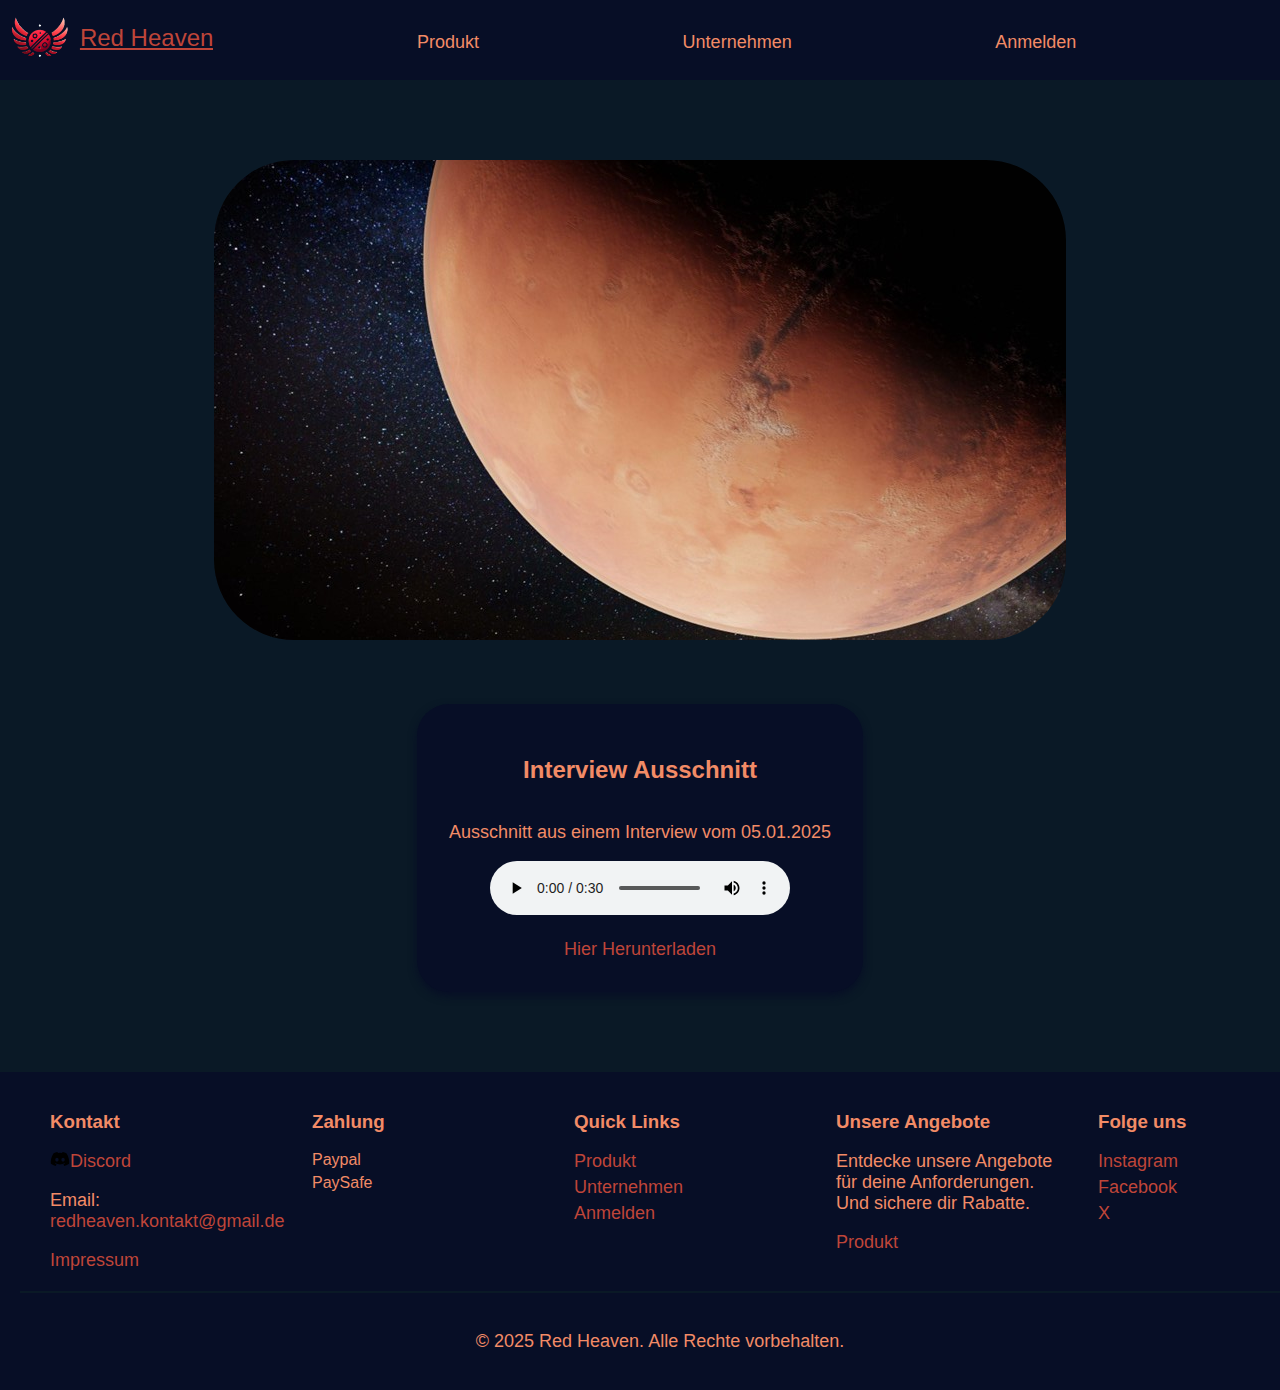
<file: index.html>
<!DOCTYPE html>
<html lang="de">
<head>
    <meta charset="UTF-8">
    <meta name="author" content="Mike Hasler, Noah Härtel, Sebastian Boden, Sajed Rasooli">
    <meta name="viewport" content="width=device-width, initial-scale=1.0, user-scalable=no">
    <title>Red Heaven</title>
    <link rel="stylesheet" href="style.css">
    <script src="service.js" defer></script>
    <script src="frontpage.js" defer></script>
</head>
<body>

<header>
    <a href="./index.html">
        <img id="logo" src="resources/Red_Heaven_Logo.png" alt="Red Heaven Logo">
        <p class="logoInk">Red Heaven</p>
    </a>
    <nav>
        <a class="headerInk" href="pages/produkt/produkt.html">Produkt</a>
        <a class="headerInk" href="pages/unternehmen/unternehmen.html">Unternehmen</a>
        <a class="headerInk" href="pages/anmelden/anmelden.html" id="anmelden">Anmelden</a>
        <a class="headerInk" href="pages/profil/profil.html" id="profil">Profil</a>
    </nav>
</header>

<main>

    <div id="overview">
        <img id="overview_image" src="resources/mars.jpg" alt="Space and Mars">
    </div>

    <div id="Interview">
        <h2>Interview Ausschnitt</h2>

        <p>Ausschnitt aus einem Interview vom 05.01.2025</p>
        <audio controls>
            <source src="resources/Interview_RedHeaven.mp3" type="audio/mpeg">
        </audio>

        <a href="resources/Interview_RedHeaven.mp3" download>Hier Herunterladen</a>
    </div>
</main>


<footer>
    <div class="footer-container">

        <div class="footer-info">
            <h3>Kontakt</h3>
            <p>
                <a href="https://discord.gg/FhGDXECT8d" target="_blank" rel="noopener noreferrer" aria-label="Discord">
                    <svg xmlns="http://www.w3.org/2000/svg" height="16" width="20" viewBox="0 0 640 512" aria-hidden="true">
                        <path d="M524.5 69.8a1.5 1.5 0 0 0 -.8-.7A485.1 485.1 0 0 0 404.1 32a1.8 1.8 0 0 0 -1.9 .9 337.5 337.5 0 0 0 -14.9 30.6 447.8 447.8 0 0 0 -134.4 0 309.5 309.5 0 0 0 -15.1-30.6 1.9 1.9 0 0 0 -1.9-.9A483.7 483.7 0 0 0 116.1 69.1a1.7 1.7 0 0 0 -.8 .7C39.1 183.7 18.2 294.7 28.4 404.4a2 2 0 0 0 .8 1.4A487.7 487.7 0 0 0 176 479.9a1.9 1.9 0 0 0 2.1-.7A348.2 348.2 0 0 0 208.1 430.4a1.9 1.9 0 0 0 -1-2.6 321.2 321.2 0 0 1 -45.9-21.9 1.9 1.9 0 0 1 -.2-3.1c3.1-2.3 6.2-4.7 9.1-7.1a1.8 1.8 0 0 1 1.9-.3c96.2 43.9 200.4 43.9 295.5 0a1.8 1.8 0 0 1 1.9 .2c2.9 2.4 6 4.9 9.1 7.2a1.9 1.9 0 0 1 -.2 3.1 301.4 301.4 0 0 1 -45.9 21.8 1.9 1.9 0 0 0 -1 2.6 391.1 391.1 0 0 0 30 48.8 1.9 1.9 0 0 0 2.1 .7A486 486 0 0 0 610.7 405.7a1.9 1.9 0 0 0 .8-1.4C623.7 277.6 590.9 167.5 524.5 69.8zM222.5 337.6c-29 0-52.8-26.6-52.8-59.2S193.1 219.1 222.5 219.1c29.7 0 53.3 26.8 52.8 59.2C275.3 311 251.9 337.6 222.5 337.6zm195.4 0c-29 0-52.8-26.6-52.8-59.2S388.4 219.1 417.9 219.1c29.7 0 53.3 26.8 52.8 59.2C470.7 311 447.5 337.6 417.9 337.6z"/>
                    </svg>
                    Discord
                </a>
            </p>
            <p>Email: <a href="mailto:redheaven.kontakt@gmail.de">redheaven.kontakt@gmail.de</a></p>
            <a href="pages/impressum/impressum.html">Impressum</a>
        </div>

        <div class="footer-payments">
            <h3>Zahlung</h3>
            <ul>
                <li>Paypal</li>
                <li>PaySafe</li>
            </ul>
        </div>

        <div class="footer-links">
            <h3>Quick Links</h3>
            <ul>
                <li><a href="pages/produkt/produkt.html">Produkt</a></li>
                <li><a href="pages/unternehmen/unternehmen.html">Unternehmen</a></li>
                <li><a href="pages/anmelden/anmelden.html">Anmelden</a></li>
            </ul>
        </div>

        <div class="footer-angebote">
            <h3>Unsere Angebote</h3>
            <p>Entdecke unsere Angebote für deine Anforderungen. Und sichere dir Rabatte.</p>
            <ul>
                <li><a href="pages/produkt/produkt.html">Produkt</a></li>
            </ul>
        </div>

        <div class="footer-social">
            <h3>Folge uns</h3>
            <ul class="social-icons">
                <li><a href="https://www.instagram.com/red_heavenofficial/" target="_blank" rel="noopener noreferrer">Instagram</a></li>
                <li><a href="https://www.facebook.com/profile.php?id=61572127056754" target="_blank" rel="noopener noreferrer">Facebook</a></li>
                <li><a href="https://x.com/Red_Heaven_O" target="_blank" rel="noopener noreferrer">X</a></li>
            </ul>
        </div>
    </div>

    <div class="copyright">
        <p>&copy; 2025 Red Heaven. Alle Rechte vorbehalten.</p>
    </div>
</footer>

</body>

</html>
</file>
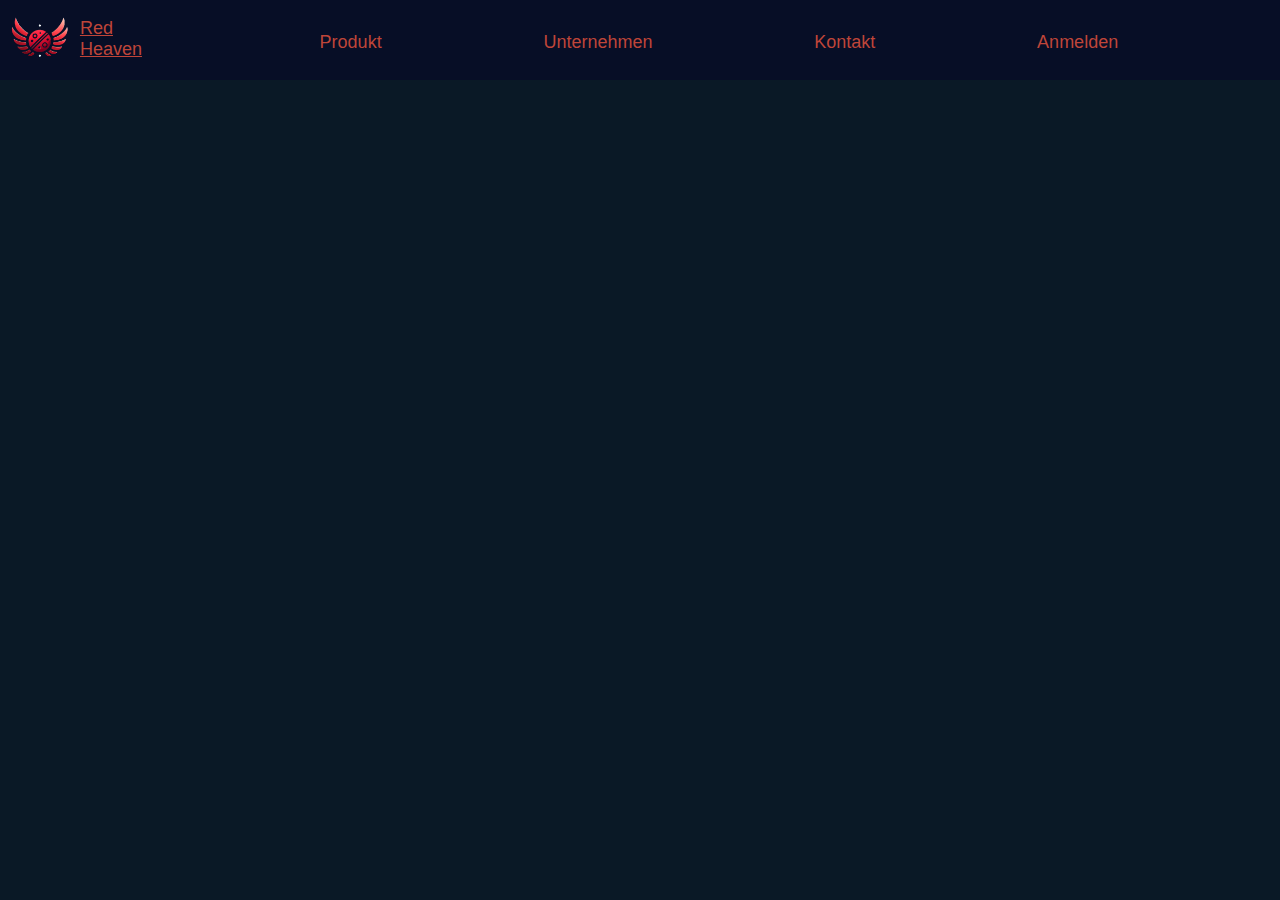
<file: kontakt.html>
<!DOCTYPE html>
<html lang="de">
<head>
    <meta charset="UTF-8">
    <meta name="author" content="Mike Hasler, Noah Härtel, Sebastian Boden, Sajed Rasooli">
    <meta name="viewport" content="width=device-width, initial-scale=1.0">
    <title>Red Heaven</title>
    <link rel="stylesheet" href="style.css">
</head>
<body>

<header>
    <a href="index.html">
        <img id="logo" src="resources/Red_Heaven_Logo.png" alt="Red Heaven Logo">
        <p>Red Heaven</p>
    </a>

    <nav>
        <a href="produkt.html">Produkt</a>
        <a href="unternehmen.html">Unternehmen</a>
        <a href="kontakt.html">Kontakt</a>
        <a href="anmelden.html">Anmelden</a>
    </nav>
</header>

<p>Kontakt</p>

</body>
</html>
</file>
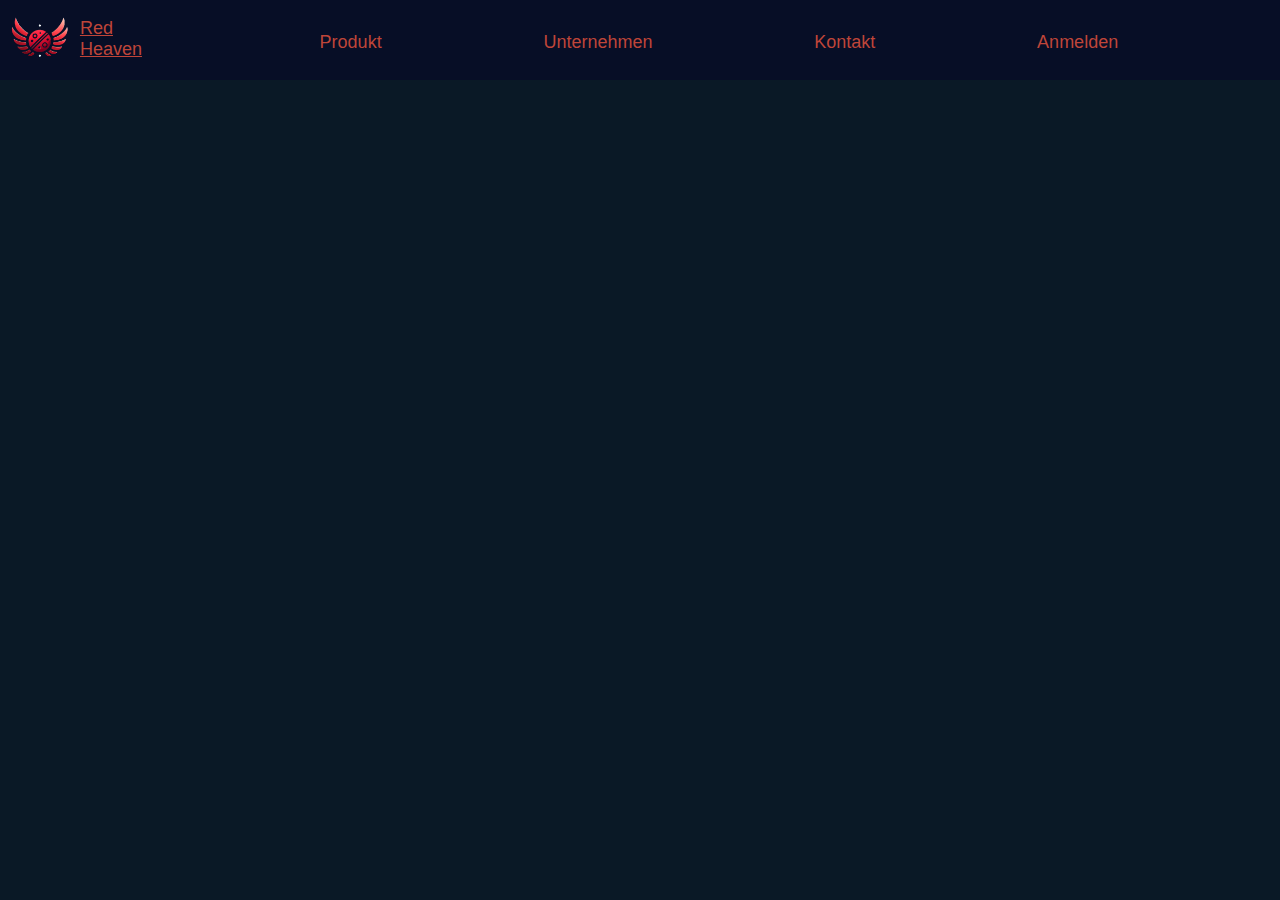
<file: produkt.html>
<!DOCTYPE html>
<html lang="de">
<head>
    <meta charset="UTF-8">
    <meta name="author" content="Mike Hasler, Noah Härtel, Sebastian Boden, Sajed Rasooli">
    <meta name="viewport" content="width=device-width, initial-scale=1.0">
    <title>Red Heaven</title>
    <link rel="stylesheet" href="style.css">
</head>
<body>

<header>
    <a href="index.html">
        <img id="logo" src="resources/Red_Heaven_Logo.png" alt="Red Heaven Logo">
        <p>Red Heaven</p>
    </a>

    <nav>
        <a href="produkt.html">Produkt</a>
        <a href="unternehmen.html">Unternehmen</a>
        <a href="kontakt.html">Kontakt</a>
        <a href="anmelden.html">Anmelden</a>
    </nav>
</header>

<p>Produkt</p>


</body>
</html>
</file>
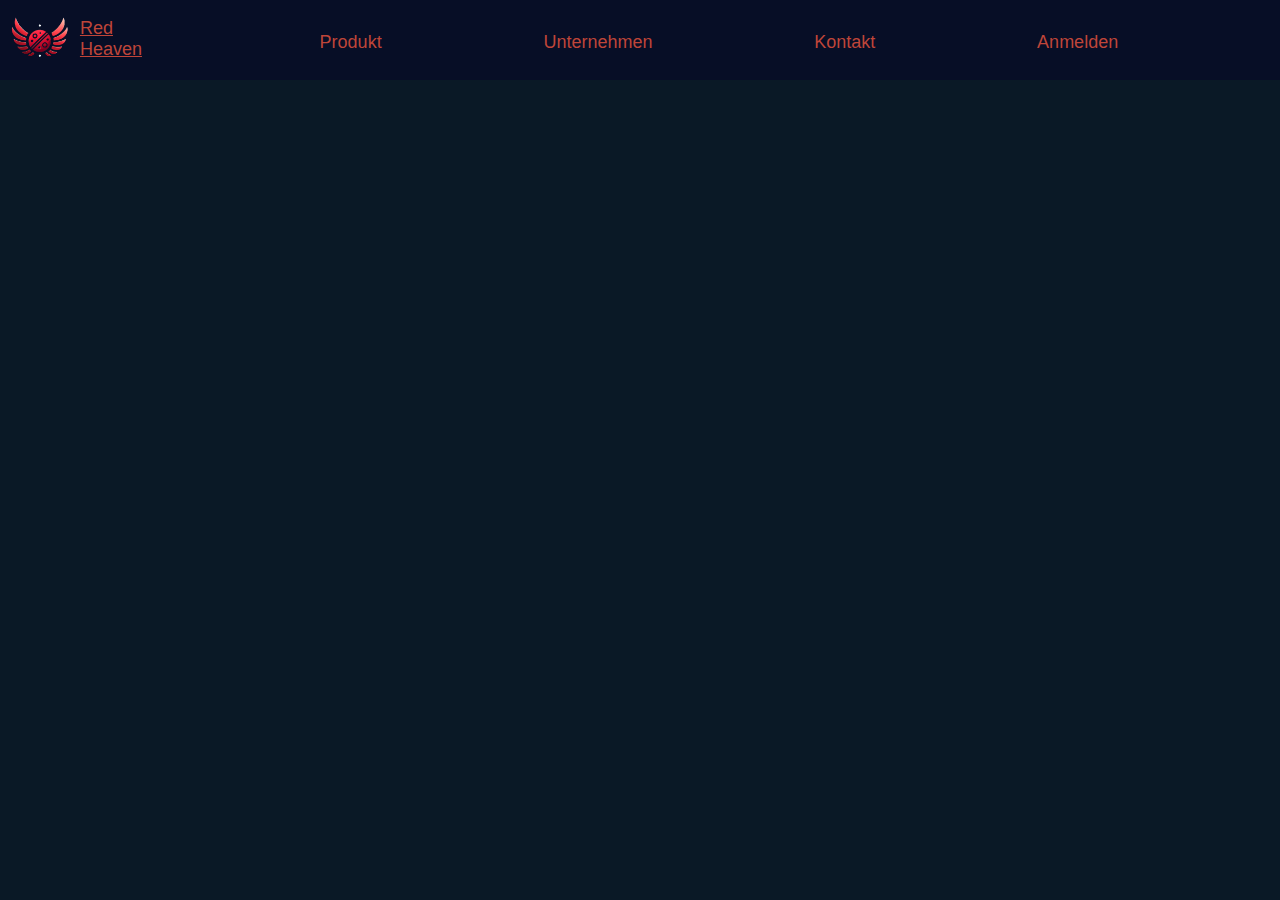
<file: unternehmen.html>
<!DOCTYPE html>
<html lang="de">
<head>
    <meta charset="UTF-8">
    <meta name="author" content="Mike Hasler, Noah Härtel, Sebastian Boden, Sajed Rasooli">
    <meta name="viewport" content="width=device-width, initial-scale=1.0">
    <title>Red Heaven</title>
    <link rel="stylesheet" href="style.css">
</head>
<body>

<header>
    <a href="index.html">
        <img id="logo" src="resources/Red_Heaven_Logo.png" alt="Red Heaven Logo">
        <p>Red Heaven</p>
    </a>

    <nav>
        <a href="produkt.html">Produkt</a>
        <a href="unternehmen.html">Unternehmen</a>
        <a href="kontakt.html">Kontakt</a>
        <a href="anmelden.html">Anmelden</a>
    </nav>
</header>

<p>Unternehmen</p>

</body>
</html>
</file>
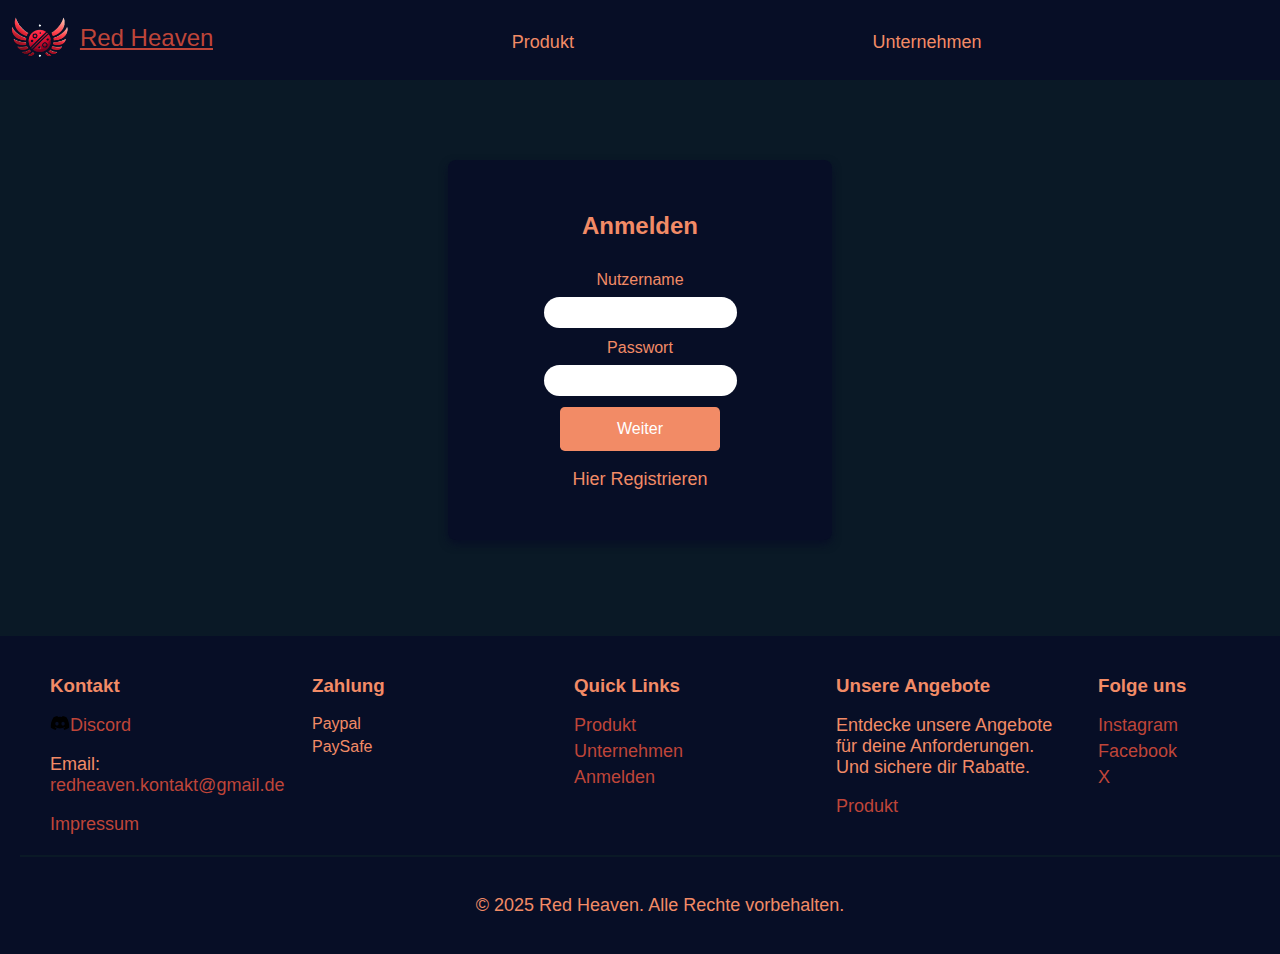
<file: pages/anmelden/anmelden.html>
<!DOCTYPE html>
<html lang="de">
<head>
    <meta charset="UTF-8">
    <meta name="author" content="Mike Hasler, Noah Härtel, Sebastian Boden, Sajed Rasooli">
    <meta name="viewport" content="width=device-width, initial-scale=1.0, user-scalable=no">
    <title>Red Heaven</title>
    <link rel="stylesheet" href="../../style.css">
    <link rel="stylesheet" href="./anmelden.css">
    <script src="../../service.js" defer></script>
    <script src="./anmelden.js" defer></script>
</head>
<body>

<header>
    <a href="../../index.html">
        <img id="logo" src="../../resources/Red_Heaven_Logo.png" alt="Red Heaven Logo">
        <p class="logoInk">Red Heaven</p>
    </a>

    <nav>
        <a class="headerInk" href="../../pages/produkt/produkt.html">Produkt</a>
        <a class="headerInk" href="../../pages/unternehmen/unternehmen.html">Unternehmen</a>
        <a class="headerInk" href="../../pages/anmelden/anmelden.html" id="anmelden">Anmelden</a>

    </nav>
</header>

<main>
    <div id="login" class="card">
        <h2>Anmelden</h2>
        <form id="form">
            <div>
                <label for="username">Nutzername</label>
                <input type="text" id="username" name="username" required>
            </div>

            <div>
                <label for="password">Passwort</label>
                <input type="password" id="password" name="password" required>
            </div>

            <div class="confirmPassword" id="confirmDiv">
                <label class="confirmPassword" id="confirmInput" for="confirm">Bestätigen</label>
                <input class="confirmPassword" type="password" id="confirm" name="confirm">
            </div>

            <p class="Error" id="Error"></p>

            <button type="submit">Weiter</button>
        </form>

        <p id="register" onclick="switchForm()">Hier Registrieren</p>
    </div>
</main>

<footer>
    <div class="footer-container">

        <div class="footer-info">
            <h3>Kontakt</h3>
            <p>
                <a href="https://discord.gg/FhGDXECT8d" target="_blank" rel="noopener noreferrer" aria-label="Discord">
                    <svg xmlns="http://www.w3.org/2000/svg" height="16" width="20" viewBox="0 0 640 512" aria-hidden="true">
                        <path d="M524.5 69.8a1.5 1.5 0 0 0 -.8-.7A485.1 485.1 0 0 0 404.1 32a1.8 1.8 0 0 0 -1.9 .9 337.5 337.5 0 0 0 -14.9 30.6 447.8 447.8 0 0 0 -134.4 0 309.5 309.5 0 0 0 -15.1-30.6 1.9 1.9 0 0 0 -1.9-.9A483.7 483.7 0 0 0 116.1 69.1a1.7 1.7 0 0 0 -.8 .7C39.1 183.7 18.2 294.7 28.4 404.4a2 2 0 0 0 .8 1.4A487.7 487.7 0 0 0 176 479.9a1.9 1.9 0 0 0 2.1-.7A348.2 348.2 0 0 0 208.1 430.4a1.9 1.9 0 0 0 -1-2.6 321.2 321.2 0 0 1 -45.9-21.9 1.9 1.9 0 0 1 -.2-3.1c3.1-2.3 6.2-4.7 9.1-7.1a1.8 1.8 0 0 1 1.9-.3c96.2 43.9 200.4 43.9 295.5 0a1.8 1.8 0 0 1 1.9 .2c2.9 2.4 6 4.9 9.1 7.2a1.9 1.9 0 0 1 -.2 3.1 301.4 301.4 0 0 1 -45.9 21.8 1.9 1.9 0 0 0 -1 2.6 391.1 391.1 0 0 0 30 48.8 1.9 1.9 0 0 0 2.1 .7A486 486 0 0 0 610.7 405.7a1.9 1.9 0 0 0 .8-1.4C623.7 277.6 590.9 167.5 524.5 69.8zM222.5 337.6c-29 0-52.8-26.6-52.8-59.2S193.1 219.1 222.5 219.1c29.7 0 53.3 26.8 52.8 59.2C275.3 311 251.9 337.6 222.5 337.6zm195.4 0c-29 0-52.8-26.6-52.8-59.2S388.4 219.1 417.9 219.1c29.7 0 53.3 26.8 52.8 59.2C470.7 311 447.5 337.6 417.9 337.6z"/>
                    </svg>
                    Discord
                </a>
            </p>
            <p>Email: <a href="mailto:redheaven.kontakt@gmail.de">redheaven.kontakt@gmail.de</a></p>
            <a href="../impressum/impressum.html">Impressum</a>
        </div>

        <div class="footer-payments">
            <h3>Zahlung</h3>
            <ul>
                <li>Paypal</li>
                <li>PaySafe</li>
            </ul>
        </div>

        <div class="footer-links">
            <h3>Quick Links</h3>
            <ul>
                <li><a href="../produkt/produkt.html">Produkt</a></li>
                <li><a href="../unternehmen/unternehmen.html">Unternehmen</a></li>
                <li><a href="anmelden.html">Anmelden</a></li>
            </ul>
        </div>

        <div class="footer-angebote">
            <h3>Unsere Angebote</h3>
            <p>Entdecke unsere Angebote für deine Anforderungen. Und sichere dir Rabatte.</p>
            <ul>
                <li><a href="../produkt/produkt.html">Produkt</a></li>
            </ul>
        </div>

        <div class="footer-social">
            <h3>Folge uns</h3>
            <ul class="social-icons">
                <li><a href="https://www.instagram.com/red_heavenofficial/" target="_blank" rel="noopener noreferrer">Instagram</a></li>
                <li><a href="https://www.facebook.com/profile.php?id=61572127056754" target="_blank" rel="noopener noreferrer">Facebook</a></li>
                <li><a href="https://x.com/Red_Heaven_O" target="_blank" rel="noopener noreferrer">X</a></li>
            </ul>
        </div>
    </div>

    <div class="copyright">
        <p>&copy; 2025 Red Heaven. Alle Rechte vorbehalten.</p>
    </div>
</footer>

</body>

</html>
</file>
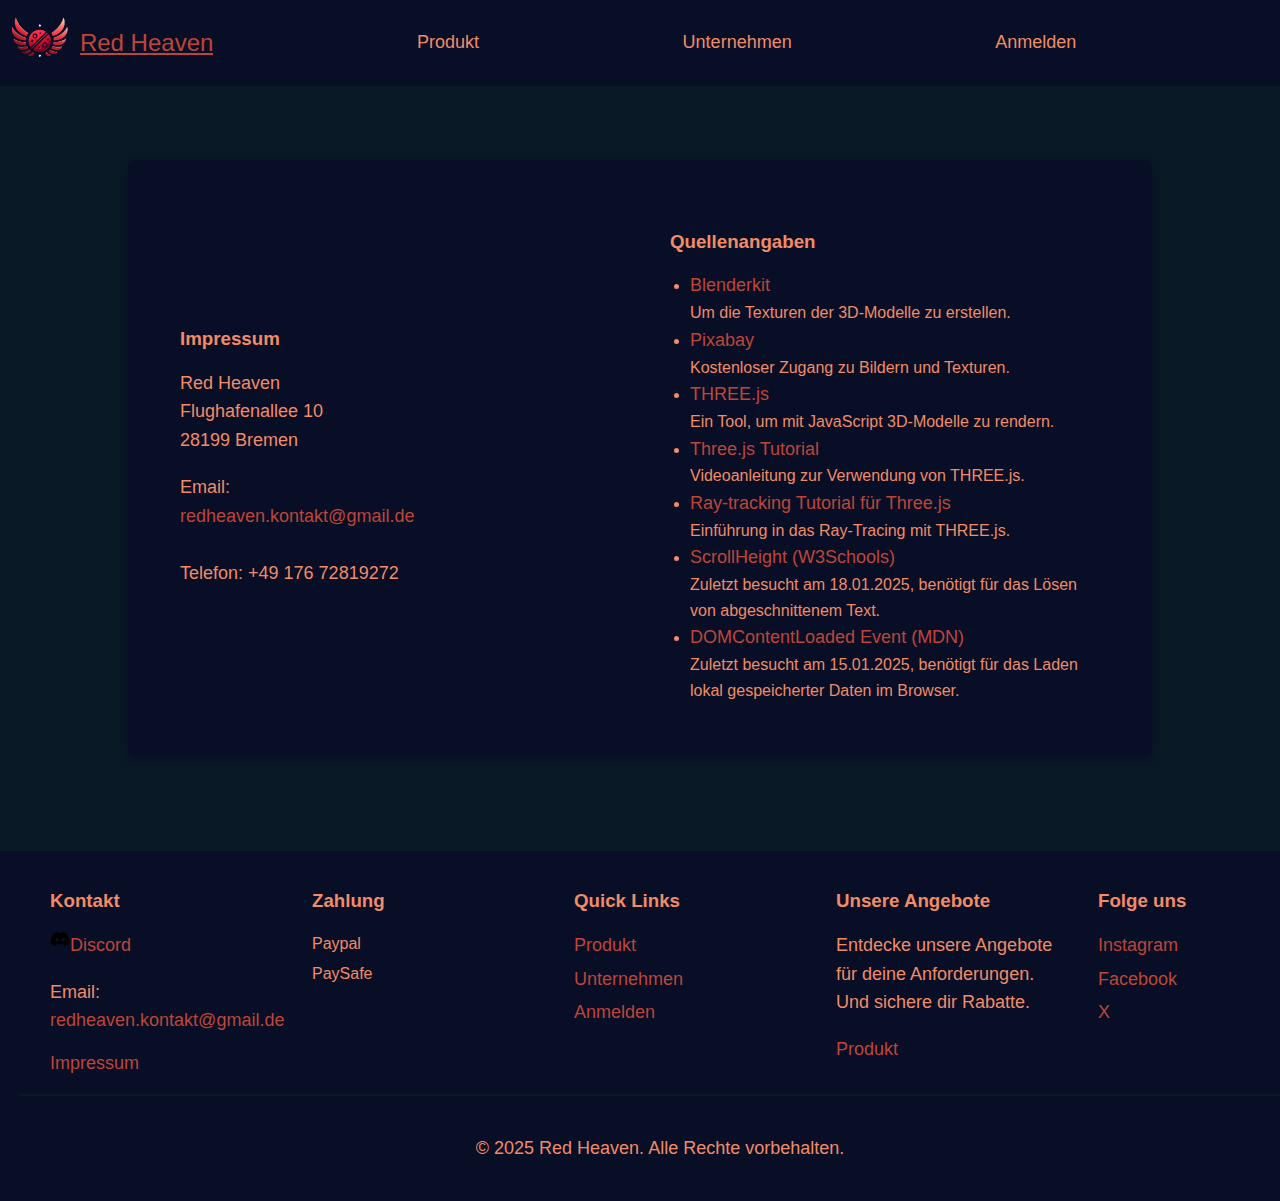
<file: pages/impressum/impressum.html>
<!DOCTYPE html>
<html lang="de">
<head>
  <meta charset="UTF-8">
  <meta name="author" content="Mike Hasler, Noah Härtel, Sebastian Boden, Sajed Rasooli">
  <meta name="viewport" content="width=device-width, initial-scale=1.0, user-scalable=no">
  <title>Red Heaven</title>
  <link rel="stylesheet" href="../../style.css">
  <link rel="stylesheet" href="impressum.css">
  <script src="../../service.js" defer></script>
</head>
<body>

<header>
  <a href="../../index.html">
    <img id="logo" src="../../resources/Red_Heaven_Logo.png" alt="Red Heaven Logo">
    <p class="logoInk">Red Heaven</p>
  </a>

  <nav>
    <a class="headerInk" href="../../pages/produkt/produkt.html">Produkt</a>
    <a class="headerInk" href="../../pages/unternehmen/unternehmen.html">Unternehmen</a>
    <a class="headerInk" href="../../pages/anmelden/anmelden.html" id="anmelden">Anmelden</a>
    <a class="headerInk" href="../../pages/profil/profil.html" id="profil">Profil</a>
  </nav>
</header>

<main>
  <div class="impressum-container">

    <div class="impressum">
      <h3>Impressum</h3>
      <p>Red Heaven<br>Flughafenallee 10<br>28199 Bremen</p>
      <p>Email: <a href="mailto:redheaven.kontakt@gmail.de">redheaven.kontakt@gmail.de</a><br>Telefon: +49 176 72819272</p>
    </div>

    <div class="quellen">
      <h3>Quellenangaben</h3>
      <ul>
        <li>
          <a href="https://www.blenderkit.com/" target="_blank">Blenderkit</a> Um die Texturen der 3D-Modelle zu erstellen.
        </li>
        <li>
          <a href="https://pixabay.com/de/" target="_blank">Pixabay</a> Kostenloser Zugang zu Bildern und Texturen.
        </li>
        <li>
          <a href="https://threejs.org/" target="_blank">THREE.js</a> Ein Tool, um mit JavaScript 3D-Modelle zu rendern.
        </li>
        <li>
          <a href="https://www.youtube.com/watch?v=lGokKxJ8D2c&t=104s" target="_blank">Three.js Tutorial</a> Videoanleitung zur Verwendung von THREE.js.
        </li>
        <li>
          <a href="https://www.youtube.com/watch?v=QATefHrO4kg" target="_blank">Ray-tracking Tutorial für Three.js</a> Einführung in das Ray-Tracing mit THREE.js.
        </li>
        <li>
          <a href="https://www.w3schools.com/jsref/prop_element_scrollheight.asp" target="_blank">ScrollHeight (W3Schools)</a> Zuletzt besucht am 18.01.2025, benötigt für das Lösen von abgeschnittenem Text.
        </li>
        <li>
          <a href="https://developer.mozilla.org/en-US/docs/Web/API/Document/DOMContentLoaded_event" target="_blank">DOMContentLoaded Event (MDN)</a> Zuletzt besucht am 15.01.2025, benötigt für das Laden lokal gespeicherter Daten im Browser.
        </li>
      </ul>
    </div>

  </div>
</main>

<footer>
  <div class="footer-container">

    <div class="footer-info">
      <h3>Kontakt</h3>
      <p>
        <a href="https://discord.gg/FhGDXECT8d" target="_blank" rel="noopener noreferrer" aria-label="Discord">
          <svg xmlns="http://www.w3.org/2000/svg" height="16" width="20" viewBox="0 0 640 512" aria-hidden="true">
            <path d="M524.5 69.8a1.5 1.5 0 0 0 -.8-.7A485.1 485.1 0 0 0 404.1 32a1.8 1.8 0 0 0 -1.9 .9 337.5 337.5 0 0 0 -14.9 30.6 447.8 447.8 0 0 0 -134.4 0 309.5 309.5 0 0 0 -15.1-30.6 1.9 1.9 0 0 0 -1.9-.9A483.7 483.7 0 0 0 116.1 69.1a1.7 1.7 0 0 0 -.8 .7C39.1 183.7 18.2 294.7 28.4 404.4a2 2 0 0 0 .8 1.4A487.7 487.7 0 0 0 176 479.9a1.9 1.9 0 0 0 2.1-.7A348.2 348.2 0 0 0 208.1 430.4a1.9 1.9 0 0 0 -1-2.6 321.2 321.2 0 0 1 -45.9-21.9 1.9 1.9 0 0 1 -.2-3.1c3.1-2.3 6.2-4.7 9.1-7.1a1.8 1.8 0 0 1 1.9-.3c96.2 43.9 200.4 43.9 295.5 0a1.8 1.8 0 0 1 1.9 .2c2.9 2.4 6 4.9 9.1 7.2a1.9 1.9 0 0 1 -.2 3.1 301.4 301.4 0 0 1 -45.9 21.8 1.9 1.9 0 0 0 -1 2.6 391.1 391.1 0 0 0 30 48.8 1.9 1.9 0 0 0 2.1 .7A486 486 0 0 0 610.7 405.7a1.9 1.9 0 0 0 .8-1.4C623.7 277.6 590.9 167.5 524.5 69.8zM222.5 337.6c-29 0-52.8-26.6-52.8-59.2S193.1 219.1 222.5 219.1c29.7 0 53.3 26.8 52.8 59.2C275.3 311 251.9 337.6 222.5 337.6zm195.4 0c-29 0-52.8-26.6-52.8-59.2S388.4 219.1 417.9 219.1c29.7 0 53.3 26.8 52.8 59.2C470.7 311 447.5 337.6 417.9 337.6z"/>
          </svg>
          Discord
        </a>
      </p>
      <p>Email: <a href="mailto:redheaven.kontakt@gmail.de">redheaven.kontakt@gmail.de</a></p>
      <a href="impressum.html">Impressum</a>
    </div>

    <div class="footer-payments">
      <h3>Zahlung</h3>
      <ul>
        <li>Paypal</li>
        <li>PaySafe</li>
      </ul>
    </div>

    <div class="footer-links">
      <h3>Quick Links</h3>
      <ul>
        <li><a href="../produkt/produkt.html">Produkt</a></li>
        <li><a href="../unternehmen/unternehmen.html">Unternehmen</a></li>
        <li><a href="../anmelden/anmelden.html">Anmelden</a></li>
      </ul>
    </div>

    <div class="footer-angebote">
      <h3>Unsere Angebote</h3>
      <p>Entdecke unsere Angebote für deine Anforderungen. Und sichere dir Rabatte.</p>
      <ul>
        <li><a href="../produkt/produkt.html">Produkt</a></li>
      </ul>
    </div>

    <div class="footer-social">
      <h3>Folge uns</h3>
      <ul class="social-icons">
        <li><a href="https://www.instagram.com/red_heavenofficial/" target="_blank" rel="noopener noreferrer">Instagram</a></li>
        <li><a href="https://www.facebook.com/profile.php?id=61572127056754" target="_blank" rel="noopener noreferrer">Facebook</a></li>
        <li><a href="https://x.com/Red_Heaven_O" target="_blank" rel="noopener noreferrer">X</a></li>
      </ul>
    </div>
  </div>

  <div class="copyright">
    <p>&copy; 2025 Red Heaven. Alle Rechte vorbehalten.</p>
  </div>
</footer>

</body>

</html>
</file>
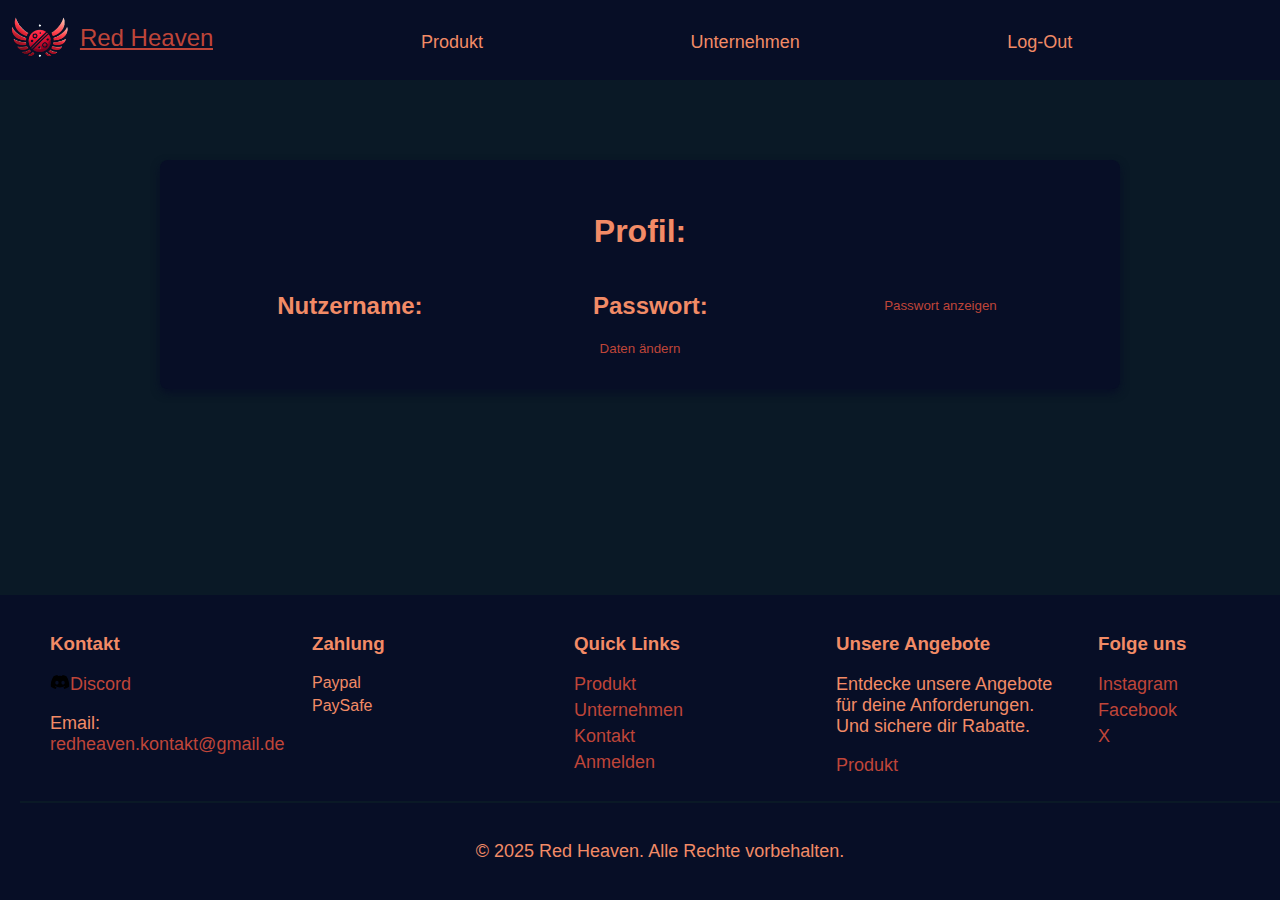
<file: pages/Profil/profil.html>
<!DOCTYPE html>
<html lang="de">
<head>
    <meta charset="UTF-8">
    <meta name="author" content="Mike Hasler, Noah Härtel, Sebastian Boden, Sajed Rasooli">
    <meta name="viewport" content="width=device-width, initial-scale=1.0, user-scalable=no">
    <title>Red Heaven</title>
    <link rel="stylesheet" href="../../style.css">
    <link rel="stylesheet" href="./profil.css">
    <script src="../../service.js" defer></script>
    <script src="./profil.js"></script>
</head>
<body>

<header>
    <a href="../../index.html">
        <img id="logo" src="../../resources/Red_Heaven_Logo.png" alt="Red Heaven Logo">
        <p class="logoInk">Red Heaven</p>
    </a>

    <nav>
        <a class="headerInk" href="../produkt/produkt.html">Produkt</a>
        <a class="headerInk" href="../unternehmen/unternehmen.html">Unternehmen</a>
        <a class="headerInk" href="../anmelden/anmelden.html" id="anmelden">Anmelden</a>
        <p class="headerInk" id="logOut" onclick="logOut()">Log-Out</p>
    </nav>
</header>

<main>

    <div class="card">
        <h1>Profil:</h1>
        <div id="nutzerdaten">
            <h2>Nutzername:</h2>
            <p id="nutzername"></p>
            <input type="text" id="username">

            <h2>Passwort:</h2>
            <p id="passwort"></p>
            <input type="text" id="password">
            <button onclick="changeVisibility()" id="changeVisibility">Passwort anzeigen</button>
        </div>

        <button onclick="changeData()" id="changeData">Daten ändern</button>
    </div>

</main>

<footer>
    <div class="footer-container">

        <div class="footer-info">
            <h3>Kontakt</h3>
            <p>
                <a href="https://discord.gg" target="_blank" rel="noopener noreferrer" aria-label="Discord">
                    <svg xmlns="http://www.w3.org/2000/svg" height="16" width="20" viewBox="0 0 640 512"
                         aria-hidden="true">
                        <path d="M524.5 69.8a1.5 1.5 0 0 0 -.8-.7A485.1 485.1 0 0 0 404.1 32a1.8 1.8 0 0 0 -1.9 .9 337.5 337.5 0 0 0 -14.9 30.6 447.8 447.8 0 0 0 -134.4 0 309.5 309.5 0 0 0 -15.1-30.6 1.9 1.9 0 0 0 -1.9-.9A483.7 483.7 0 0 0 116.1 69.1a1.7 1.7 0 0 0 -.8 .7C39.1 183.7 18.2 294.7 28.4 404.4a2 2 0 0 0 .8 1.4A487.7 487.7 0 0 0 176 479.9a1.9 1.9 0 0 0 2.1-.7A348.2 348.2 0 0 0 208.1 430.4a1.9 1.9 0 0 0 -1-2.6 321.2 321.2 0 0 1 -45.9-21.9 1.9 1.9 0 0 1 -.2-3.1c3.1-2.3 6.2-4.7 9.1-7.1a1.8 1.8 0 0 1 1.9-.3c96.2 43.9 200.4 43.9 295.5 0a1.8 1.8 0 0 1 1.9 .2c2.9 2.4 6 4.9 9.1 7.2a1.9 1.9 0 0 1 -.2 3.1 301.4 301.4 0 0 1 -45.9 21.8 1.9 1.9 0 0 0 -1 2.6 391.1 391.1 0 0 0 30 48.8 1.9 1.9 0 0 0 2.1 .7A486 486 0 0 0 610.7 405.7a1.9 1.9 0 0 0 .8-1.4C623.7 277.6 590.9 167.5 524.5 69.8zM222.5 337.6c-29 0-52.8-26.6-52.8-59.2S193.1 219.1 222.5 219.1c29.7 0 53.3 26.8 52.8 59.2C275.3 311 251.9 337.6 222.5 337.6zm195.4 0c-29 0-52.8-26.6-52.8-59.2S388.4 219.1 417.9 219.1c29.7 0 53.3 26.8 52.8 59.2C470.7 311 447.5 337.6 417.9 337.6z"/>
                    </svg>
                    Discord
                </a>
            </p>
            <p>Email: <a href="mailto:redheaven.kontakt@gmail.de">redheaven.kontakt@gmail.de</a></p>
        </div>

        <div class="footer-payments">
            <h3>Zahlung</h3>
            <ul>
                <li>Paypal</li>
                <li>PaySafe</li>
            </ul>
        </div>

        <div class="footer-links">
            <h3>Quick Links</h3>
            <ul>
                <li><a href="../produkt/produkt.html">Produkt</a></li>
                <li><a href="../unternehmen/unternehmen.html">Unternehmen</a></li>
                <li><a href="../kontakt/kontakt.html">Kontakt</a></li>
                <li><a href="./anmelden.html">Anmelden</a></li>
            </ul>
        </div>

        <div class="footer-angebote">
            <h3>Unsere Angebote</h3>
            <p>Entdecke unsere Angebote für deine Anforderungen. Und sichere dir Rabatte.</p>
            <ul>
                <li><a href="../produkt/produkt.html">Produkt</a></li>
            </ul>
        </div>

        <div class="footer-social">
            <h3>Folge uns</h3>
            <ul class="social-icons">
                <li><a href="https://www.instagram.com/red_heavenofficial/" target="_blank" rel="noopener noreferrer">Instagram</a>
                </li>
                <li><a href="https://www.facebook.com" target="_blank" rel="noopener noreferrer">Facebook</a></li>
                <li><a href="https://www.x.com" target="_blank" rel="noopener noreferrer">X</a></li>
            </ul>
        </div>
    </div>

    <div class="copyright">
        <p>&copy; 2025 Red Heaven. Alle Rechte vorbehalten.</p>
    </div>
</footer>

</body>

</html>
</file>
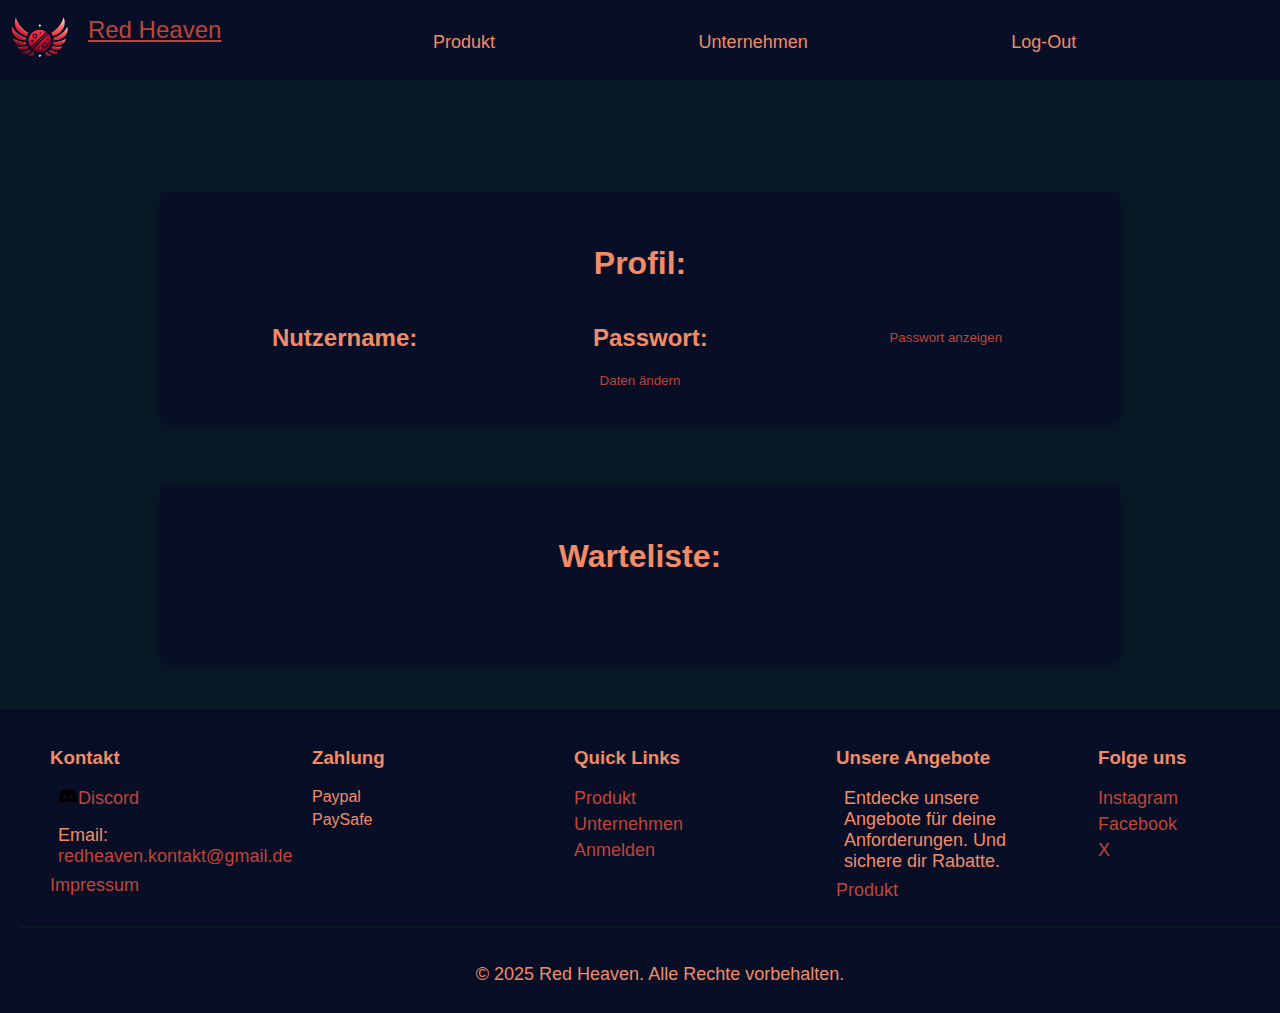
<file: pages/profil/profil.html>
<!DOCTYPE html>
<html lang="de">
<head>
    <meta charset="UTF-8">
    <meta name="author" content="Mike Hasler, Noah Härtel, Sebastian Boden, Sajed Rasooli">
    <meta name="viewport" content="width=device-width, initial-scale=1.0, user-scalable=no">
    <title>Red Heaven</title>
    <link rel="stylesheet" href="../../style.css">
    <link rel="stylesheet" href="./profil.css">
    <script src="../../service.js" defer></script>
    <script src="./profil.js" defer></script>
</head>
<body>

<header>
    <a href="../../index.html">
        <img id="logo" src="../../resources/Red_Heaven_Logo.png" alt="Red Heaven Logo">
        <p class="logoInk">Red Heaven</p>
    </a>

    <nav>
        <a class="headerInk" href="../produkt/produkt.html">Produkt</a>
        <a class="headerInk" href="../unternehmen/unternehmen.html">Unternehmen</a>
        <a class="headerInk" href="../anmelden/anmelden.html" id="anmelden">Anmelden</a>
        <p class="headerInk" id="logOut" onclick="logOut()">Log-Out</p>
    </nav>
</header>

<main>

    <div class="card">
        <h1>Profil:</h1>
        <div id="nutzerdaten">
            <h2>Nutzername:</h2>
            <p id="nutzername"></p>
            <input type="text" id="username">

            <h2>Passwort:</h2>
            <p id="passwort"></p>
            <input type="text" id="password">
            <button onclick="changeVisibility()" id="changeVisibility">Passwort anzeigen</button>
        </div>

        <button onclick="changeData()" id="changeData">Daten ändern</button>
    </div>

    <div class="card">
        <h1>Warteliste:</h1>
        <ul id="warteliste">

        </ul>
    </div>

</main>

<footer>
    <div class="footer-container">

        <div class="footer-info">
            <h3>Kontakt</h3>
            <p>
                <a href="https://discord.gg/FhGDXECT8d" target="_blank" rel="noopener noreferrer" aria-label="Discord">
                    <svg xmlns="http://www.w3.org/2000/svg" height="16" width="20" viewBox="0 0 640 512" aria-hidden="true">
                        <path d="M524.5 69.8a1.5 1.5 0 0 0 -.8-.7A485.1 485.1 0 0 0 404.1 32a1.8 1.8 0 0 0 -1.9 .9 337.5 337.5 0 0 0 -14.9 30.6 447.8 447.8 0 0 0 -134.4 0 309.5 309.5 0 0 0 -15.1-30.6 1.9 1.9 0 0 0 -1.9-.9A483.7 483.7 0 0 0 116.1 69.1a1.7 1.7 0 0 0 -.8 .7C39.1 183.7 18.2 294.7 28.4 404.4a2 2 0 0 0 .8 1.4A487.7 487.7 0 0 0 176 479.9a1.9 1.9 0 0 0 2.1-.7A348.2 348.2 0 0 0 208.1 430.4a1.9 1.9 0 0 0 -1-2.6 321.2 321.2 0 0 1 -45.9-21.9 1.9 1.9 0 0 1 -.2-3.1c3.1-2.3 6.2-4.7 9.1-7.1a1.8 1.8 0 0 1 1.9-.3c96.2 43.9 200.4 43.9 295.5 0a1.8 1.8 0 0 1 1.9 .2c2.9 2.4 6 4.9 9.1 7.2a1.9 1.9 0 0 1 -.2 3.1 301.4 301.4 0 0 1 -45.9 21.8 1.9 1.9 0 0 0 -1 2.6 391.1 391.1 0 0 0 30 48.8 1.9 1.9 0 0 0 2.1 .7A486 486 0 0 0 610.7 405.7a1.9 1.9 0 0 0 .8-1.4C623.7 277.6 590.9 167.5 524.5 69.8zM222.5 337.6c-29 0-52.8-26.6-52.8-59.2S193.1 219.1 222.5 219.1c29.7 0 53.3 26.8 52.8 59.2C275.3 311 251.9 337.6 222.5 337.6zm195.4 0c-29 0-52.8-26.6-52.8-59.2S388.4 219.1 417.9 219.1c29.7 0 53.3 26.8 52.8 59.2C470.7 311 447.5 337.6 417.9 337.6z"/>
                    </svg>
                    Discord
                </a>
            </p>
            <p>Email: <a href="mailto:redheaven.kontakt@gmail.de">redheaven.kontakt@gmail.de</a></p>
            <a href="../impressum/impressum.html">Impressum</a>
        </div>

        <div class="footer-payments">
            <h3>Zahlung</h3>
            <ul>
                <li>Paypal</li>
                <li>PaySafe</li>
            </ul>
        </div>

        <div class="footer-links">
            <h3>Quick Links</h3>
            <ul>
                <li><a href="../produkt/produkt.html">Produkt</a></li>
                <li><a href="../unternehmen/unternehmen.html">Unternehmen</a></li>
                <li><a href="../anmelden/anmelden.html">Anmelden</a></li>
            </ul>
        </div>

        <div class="footer-angebote">
            <h3>Unsere Angebote</h3>
            <p>Entdecke unsere Angebote für deine Anforderungen. Und sichere dir Rabatte.</p>
            <ul>
                <li><a href="../produkt/produkt.html">Produkt</a></li>
            </ul>
        </div>

        <div class="footer-social">
            <h3>Folge uns</h3>
            <ul class="social-icons">
                <li><a href="https://www.instagram.com/red_heavenofficial/" target="_blank" rel="noopener noreferrer">Instagram</a></li>
                <li><a href="https://www.facebook.com/profile.php?id=61572127056754" target="_blank" rel="noopener noreferrer">Facebook</a></li>
                <li><a href="https://x.com/Red_Heaven_O" target="_blank" rel="noopener noreferrer">X</a></li>
            </ul>
        </div>
    </div>

    <div class="copyright">
        <p>&copy; 2025 Red Heaven. Alle Rechte vorbehalten.</p>
    </div>
</footer>

</body>

</html>
</file>
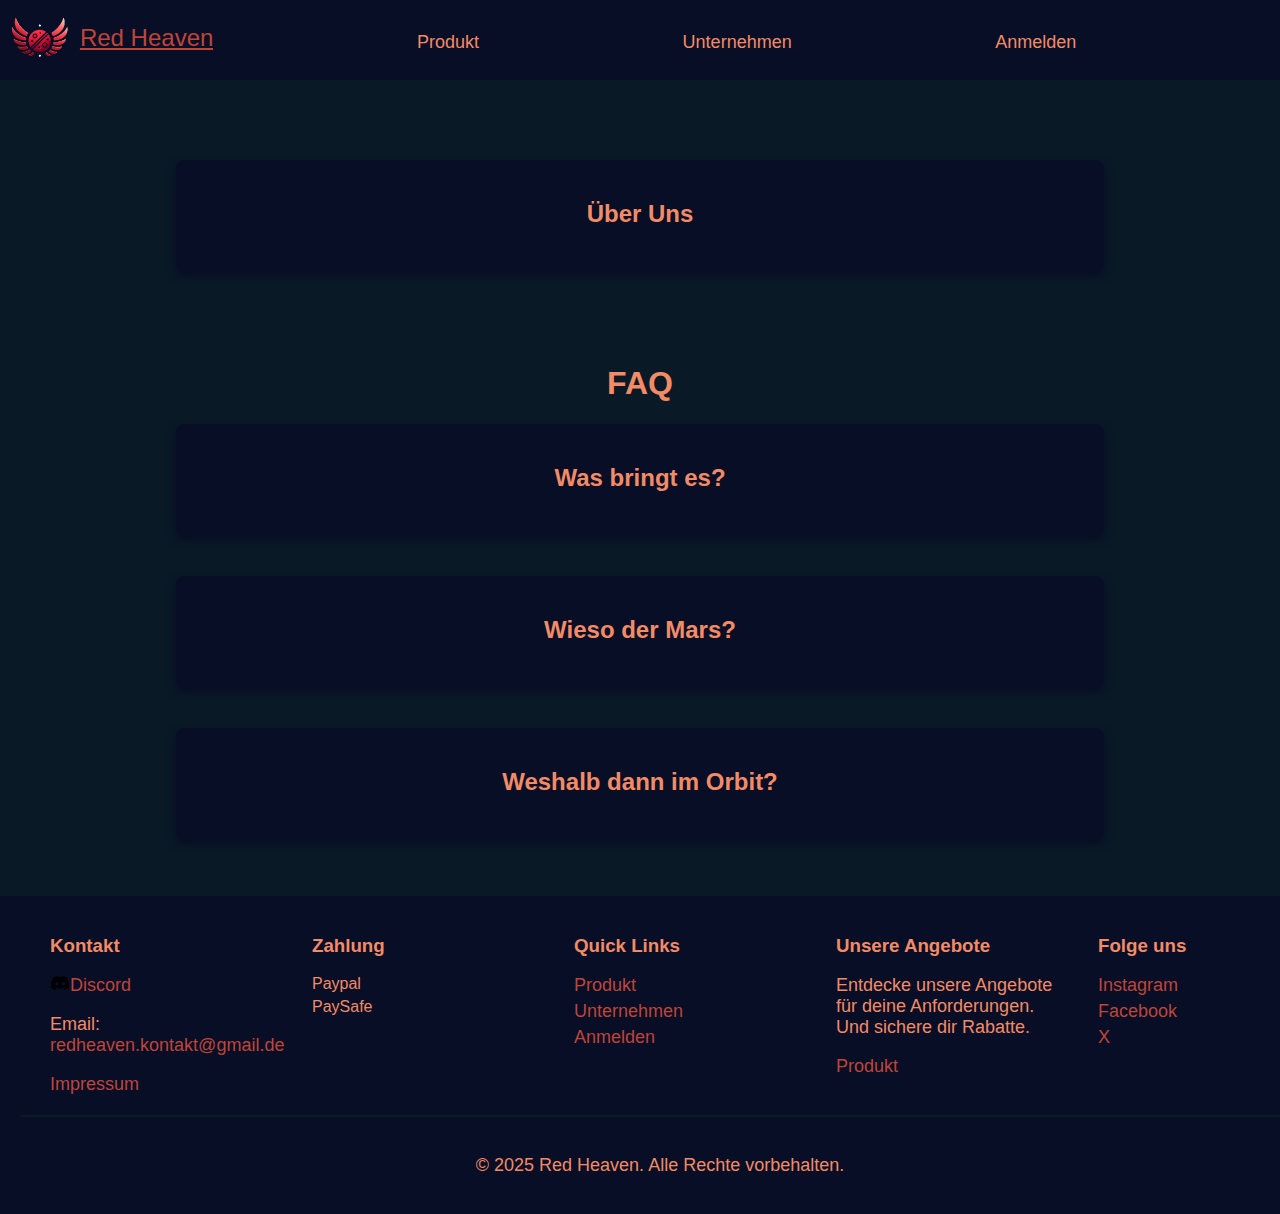
<file: pages/unternehmen/unternehmen.html>
<!DOCTYPE html>
<html lang="de">
<head>
    <meta charset="UTF-8">
    <meta name="author" content="Mike Hasler, Noah Härtel, Sebastian Boden, Sajed Rasooli">
    <meta name="viewport" content="width=device-width, initial-scale=1.0, user-scalable=no">
    <title>Red Heaven</title>
    <link rel="stylesheet" href="../../style.css">
    <link rel="stylesheet" href="./unternehmen.css">
    <script src="../../service.js" defer></script>
    <script src="./unternehmen.js" defer></script>

</head>
<body>

<header>
    <a href="../../index.html">
        <img id="logo" src="../../resources/Red_Heaven_Logo.png" alt="Red Heaven Logo">
        <p class="logoInk">Red Heaven</p>
    </a>

    <nav>
        <a class="headerInk" href="../../pages/produkt/produkt.html">Produkt</a>
        <a class="headerInk" href="../../pages/unternehmen/unternehmen.html">Unternehmen</a>
        <a class="headerInk" href="../../pages/anmelden/anmelden.html" id="anmelden">Anmelden</a>
        <a class="headerInk" href="../../pages/profil/profil.html" id="profil">Profil</a>
    </nav>
</header>

<main>
    <section id="information">
        <div class="card" onpointerenter="show(0)">
            <h2>Über Uns</h2>
            <span class="hide" id="moreInfo0">
                Bei Red Heaven widmen wir uns der Erschließung neuer Wohnräume jenseits der Erde – genauer gesagt im
                Weltraum. Wir haben bereits vollständig fertiggestellte Wohnanlagen im Orbit des Mars, die bezugsbereit
                sind. Diese bieten, wenn ich das so sagen darf, einen wirklich himmlischen Ausblick auf den Roten
                Planeten
            </span>
        </div>
    </section>

    <section id="FAQ">
        <h1>FAQ</h1>

        <div class="card" onpointerenter="show(1)">
            <h2>Was bringt es?</h2>
            <span class="hide" id="moreInfo1">
                Zum einen würde dies eine Entlastung für die Erde bedeuten,
                da die Bevölkerungsdichte auf dem Planeten reduziert wird.
                Zudem bieten unsere Raumstationen mehr Freiheit, da man in kleineren,
                engeren Gemeinschaften lebt. Unsere Testpersonen berichten,
                dass es sehr angenehm ist, in solchen kleinen Gruppen zu wohnen –
                man muss sich keine Sorgen mehr um den hektischen Alltag auf der Erde machen.
            </span>
        </div>
        <div class="card" onpointerenter="show(2)">
            <h2>Wieso der Mars?</h2>
            <span class="hide" id="moreInfo2">
                Nun, der Mars bietet zahlreiche einzigartige Ressourcen,
                und da wir derzeit dabei sind, den Mars zu terraformen,
                wird er auch in Zukunft ein vielversprechender Wohnraum sein.
            </span>
        </div>
        <div class="card" onpointerenter="show(3)">
            <h2>Weshalb dann im Orbit?</h2>
            <span class="hide" id="moreInfo3">
                Leider hat die Weltregierung den Aufbau von Kolonien auf der Oberfläche vorerst verboten,
                da es während des Terraforming-Prozesses zu gefährlich wäre, dort zu leben.
                Daher haben wir uns entschieden, den Orbit des Mars zu nutzen.
            </span>
        </div>
    </section>
</main>

<footer>
    <div class="footer-container">

        <div class="footer-info">
            <h3>Kontakt</h3>
            <p>
                <a href="https://discord.gg/FhGDXECT8d" target="_blank" rel="noopener noreferrer" aria-label="Discord">
                    <svg xmlns="http://www.w3.org/2000/svg" height="16" width="20" viewBox="0 0 640 512" aria-hidden="true">
                        <path d="M524.5 69.8a1.5 1.5 0 0 0 -.8-.7A485.1 485.1 0 0 0 404.1 32a1.8 1.8 0 0 0 -1.9 .9 337.5 337.5 0 0 0 -14.9 30.6 447.8 447.8 0 0 0 -134.4 0 309.5 309.5 0 0 0 -15.1-30.6 1.9 1.9 0 0 0 -1.9-.9A483.7 483.7 0 0 0 116.1 69.1a1.7 1.7 0 0 0 -.8 .7C39.1 183.7 18.2 294.7 28.4 404.4a2 2 0 0 0 .8 1.4A487.7 487.7 0 0 0 176 479.9a1.9 1.9 0 0 0 2.1-.7A348.2 348.2 0 0 0 208.1 430.4a1.9 1.9 0 0 0 -1-2.6 321.2 321.2 0 0 1 -45.9-21.9 1.9 1.9 0 0 1 -.2-3.1c3.1-2.3 6.2-4.7 9.1-7.1a1.8 1.8 0 0 1 1.9-.3c96.2 43.9 200.4 43.9 295.5 0a1.8 1.8 0 0 1 1.9 .2c2.9 2.4 6 4.9 9.1 7.2a1.9 1.9 0 0 1 -.2 3.1 301.4 301.4 0 0 1 -45.9 21.8 1.9 1.9 0 0 0 -1 2.6 391.1 391.1 0 0 0 30 48.8 1.9 1.9 0 0 0 2.1 .7A486 486 0 0 0 610.7 405.7a1.9 1.9 0 0 0 .8-1.4C623.7 277.6 590.9 167.5 524.5 69.8zM222.5 337.6c-29 0-52.8-26.6-52.8-59.2S193.1 219.1 222.5 219.1c29.7 0 53.3 26.8 52.8 59.2C275.3 311 251.9 337.6 222.5 337.6zm195.4 0c-29 0-52.8-26.6-52.8-59.2S388.4 219.1 417.9 219.1c29.7 0 53.3 26.8 52.8 59.2C470.7 311 447.5 337.6 417.9 337.6z"/>
                    </svg>
                    Discord
                </a>
            </p>
            <p>Email: <a href="mailto:redheaven.kontakt@gmail.de">redheaven.kontakt@gmail.de</a></p>
            <a href="../impressum/impressum.html">Impressum</a>
        </div>

        <div class="footer-payments">
            <h3>Zahlung</h3>
            <ul>
                <li>Paypal</li>
                <li>PaySafe</li>
            </ul>
        </div>

        <div class="footer-links">
            <h3>Quick Links</h3>
            <ul>
                <li><a href="../produkt/produkt.html">Produkt</a></li>
                <li><a href="unternehmen.html">Unternehmen</a></li>
                <li><a href="../anmelden/anmelden.html">Anmelden</a></li>
            </ul>
        </div>

        <div class="footer-angebote">
            <h3>Unsere Angebote</h3>
            <p>Entdecke unsere Angebote für deine Anforderungen. Und sichere dir Rabatte.</p>
            <ul>
                <li><a href="../produkt/produkt.html">Produkt</a></li>
            </ul>
        </div>

        <div class="footer-social">
            <h3>Folge uns</h3>
            <ul class="social-icons">
                <li><a href="https://www.instagram.com/red_heavenofficial/" target="_blank" rel="noopener noreferrer">Instagram</a></li>
                <li><a href="https://www.facebook.com/profile.php?id=61572127056754" target="_blank" rel="noopener noreferrer">Facebook</a></li>
                <li><a href="https://x.com/Red_Heaven_O" target="_blank" rel="noopener noreferrer">X</a></li>
            </ul>
        </div>
    </div>

    <div class="copyright">
        <p>&copy; 2025 Red Heaven. Alle Rechte vorbehalten.</p>
    </div>
</footer>

</body>

</html>
</file>
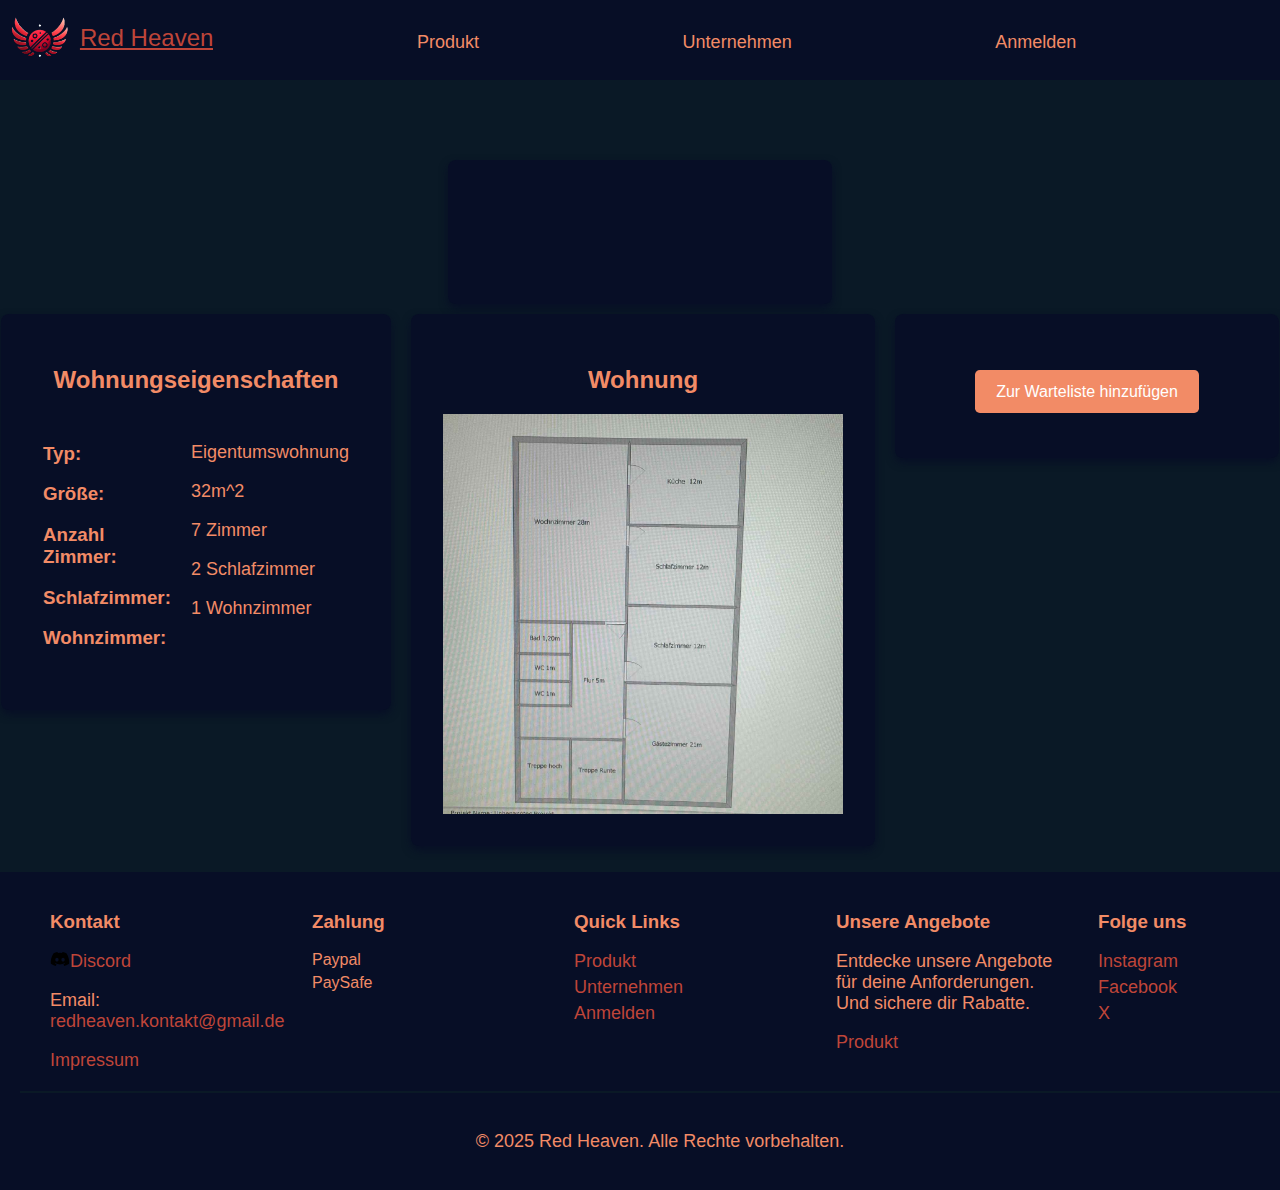
<file: pages/produkt/wohnungen/wohnung.html>
<!DOCTYPE html>
<html lang="de">
<head>
    <meta charset="UTF-8">
    <meta name="author" content="Mike Hasler, Noah Härtel, Sebastian Boden, Sajed Rasooli">
    <meta name="viewport" content="width=device-width, initial-scale=1.0, user-scalable=no">
    <title>Red Heaven</title>
    <link rel="stylesheet" href="../../../style.css">
    <link rel="stylesheet" href="wohnungen.css">
    <script src="../../../service.js" defer></script>
    <script type="module" src="wohnungen.js"></script>
</head>

<body>
<header>
    <a href="../../../index.html">
        <img id="logo" src="../../../resources/Red_Heaven_Logo.png" alt="Red Heaven Logo">
        <p class="logoInk">Red Heaven</p>
    </a>

    <nav>
        <a class="headerInk" href="../../../pages/produkt/produkt.html">Produkt</a>
        <a class="headerInk" href="../../../pages/unternehmen/unternehmen.html">Unternehmen</a>
        <a class="headerInk" href="../../../pages/anmelden/anmelden.html" id="anmelden">Anmelden</a>
        <a class="headerInk" href="../../../pages/profil/profil.html" id="profil">Profil</a>
    </nav>
</header>

<main>


    <div class="card" id="container3D">
    </div>

    <div class="grid-container">

        <div class="grid-item">
            <div class="card">

                <h2>Wohnungseigenschaften</h2>

                <div class="grid-container">
                    <div class="grid-item">
                        <h3>Typ:</h3>
                        <h3>Größe:</h3>
                        <h3>Anzahl Zimmer:</h3>
                        <h3>Schlafzimmer:</h3>
                        <h3>Wohnzimmer:</h3>
                    </div>
                    <div class="grid-item">
                        <p>Eigentumswohnung</p>
                        <p>32m^2</p>
                        <p>7 Zimmer</p>
                        <p>2 Schlafzimmer</p>
                        <p>1 Wohnzimmer</p>
                    </div>

                </div>
            </div>
        </div>
        <div class="grid-item">
            <div class="card">
                <h2>Wohnung</h2>
                <img src="../../../resources/wohnung1.jpg" height="400" width="400" alt="Wohnungsskizze">
            </div>
        </div>

        <div class="grid-item">
            <div class="card">
                <button onclick="addToList()">Zur Warteliste hinzufügen</button>
            </div>
        </div>
    </div>

</main>

<footer>
    <div class="footer-container">

        <div class="footer-info">
            <h3>Kontakt</h3>
            <p>
                <a href="https://discord.gg/FhGDXECT8d" target="_blank" rel="noopener noreferrer" aria-label="Discord">
                    <svg xmlns="http://www.w3.org/2000/svg" height="16" width="20" viewBox="0 0 640 512"
                         aria-hidden="true">
                        <path d="M524.5 69.8a1.5 1.5 0 0 0 -.8-.7A485.1 485.1 0 0 0 404.1 32a1.8 1.8 0 0 0 -1.9 .9 337.5 337.5 0 0 0 -14.9 30.6 447.8 447.8 0 0 0 -134.4 0 309.5 309.5 0 0 0 -15.1-30.6 1.9 1.9 0 0 0 -1.9-.9A483.7 483.7 0 0 0 116.1 69.1a1.7 1.7 0 0 0 -.8 .7C39.1 183.7 18.2 294.7 28.4 404.4a2 2 0 0 0 .8 1.4A487.7 487.7 0 0 0 176 479.9a1.9 1.9 0 0 0 2.1-.7A348.2 348.2 0 0 0 208.1 430.4a1.9 1.9 0 0 0 -1-2.6 321.2 321.2 0 0 1 -45.9-21.9 1.9 1.9 0 0 1 -.2-3.1c3.1-2.3 6.2-4.7 9.1-7.1a1.8 1.8 0 0 1 1.9-.3c96.2 43.9 200.4 43.9 295.5 0a1.8 1.8 0 0 1 1.9 .2c2.9 2.4 6 4.9 9.1 7.2a1.9 1.9 0 0 1 -.2 3.1 301.4 301.4 0 0 1 -45.9 21.8 1.9 1.9 0 0 0 -1 2.6 391.1 391.1 0 0 0 30 48.8 1.9 1.9 0 0 0 2.1 .7A486 486 0 0 0 610.7 405.7a1.9 1.9 0 0 0 .8-1.4C623.7 277.6 590.9 167.5 524.5 69.8zM222.5 337.6c-29 0-52.8-26.6-52.8-59.2S193.1 219.1 222.5 219.1c29.7 0 53.3 26.8 52.8 59.2C275.3 311 251.9 337.6 222.5 337.6zm195.4 0c-29 0-52.8-26.6-52.8-59.2S388.4 219.1 417.9 219.1c29.7 0 53.3 26.8 52.8 59.2C470.7 311 447.5 337.6 417.9 337.6z"/>
                    </svg>
                    Discord
                </a>
            </p>
            <p>Email: <a href="mailto:redheaven.kontakt@gmail.de">redheaven.kontakt@gmail.de</a></p>
            <a href="../../impressum/impressum.html">Impressum</a>
        </div>

        <div class="footer-payments">
            <h3>Zahlung</h3>
            <ul>
                <li>Paypal</li>
                <li>PaySafe</li>
            </ul>
        </div>

        <div class="footer-links">
            <h3>Quick Links</h3>
            <ul>
                <li><a href="../../produkt/produkt.html">Produkt</a></li>
                <li><a href="../../unternehmen/unternehmen.html">Unternehmen</a></li>
                <li><a href="../../anmelden/anmelden.html">Anmelden</a></li>
            </ul>
        </div>

        <div class="footer-angebote">
            <h3>Unsere Angebote</h3>
            <p>Entdecke unsere Angebote für deine Anforderungen. Und sichere dir Rabatte.</p>
            <ul>
                <li><a href="../../produkt/produkt.html">Produkt</a></li>
            </ul>
        </div>

        <div class="footer-social">
            <h3>Folge uns</h3>
            <ul class="social-icons">
                <li><a href="https://www.instagram.com/red_heavenofficial/" target="_blank" rel="noopener noreferrer">Instagram</a>
                </li>
                <li><a href="https://www.facebook.com/profile.php?id=61572127056754" target="_blank"
                       rel="noopener noreferrer">Facebook</a></li>
                <li><a href="https://x.com/Red_Heaven_O" target="_blank" rel="noopener noreferrer">X</a></li>
            </ul>
        </div>
    </div>

    <div class="copyright">
        <p>&copy; 2025 Red Heaven. Alle Rechte vorbehalten.</p>
    </div>
</footer>


</body>

</html>
</file>
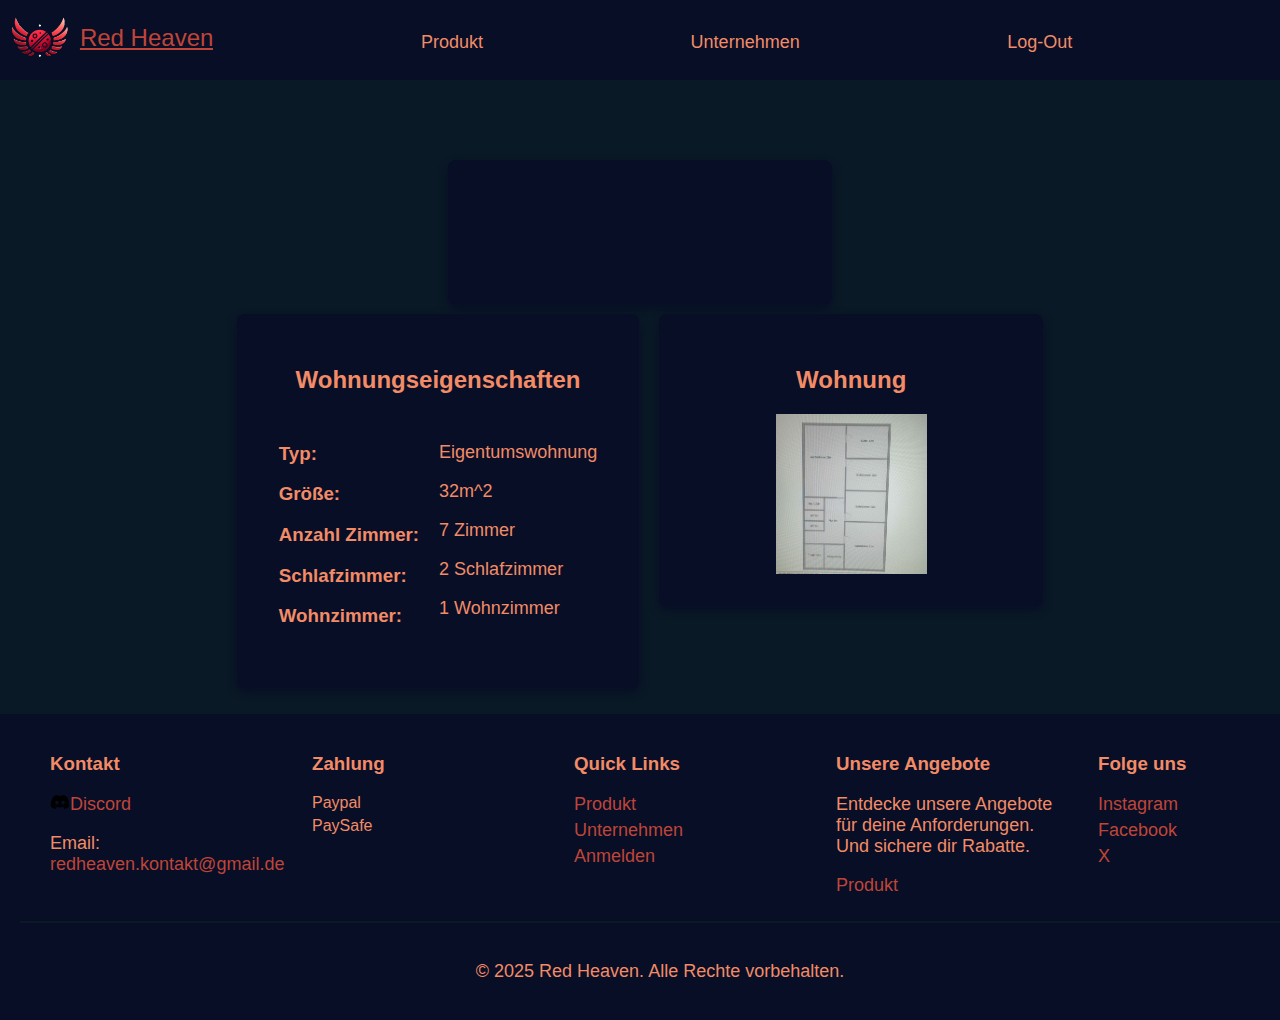
<file: pages/produkt/wohnungen/wohnung1.html>
<!DOCTYPE html>
<html lang="de">
<head>
    <meta charset="UTF-8">
    <meta name="author" content="Mike Hasler, Noah Härtel, Sebastian Boden, Sajed Rasooli">
    <meta name="viewport" content="width=device-width, initial-scale=1.0">
    <title>Red Heaven</title>
    <link rel="stylesheet" href="../../../style.css">
    <link rel="stylesheet" href="wohnungen.css">
    <script src="../../../service.js" defer></script>
    <script type="module" src="wohnungen.js"></script>
</head>

<body>
<header>
    <a href="../../../index.html">
        <img id="logo" src="../../../resources/Red_Heaven_Logo.png" alt="Red Heaven Logo">
        <p class="logoInk">Red Heaven</p>
    </a>

    <nav>
        <a class="headerInk" href="../../produkt/produkt.html">Produkt</a>
        <a class="headerInk" href="../../unternehmen/unternehmen.html">Unternehmen</a>
        <a class="headerInk" href="../../anmelden/anmelden.html" id="anmelden">Anmelden</a>
        <p class="headerInk" id="logOut" onclick="logOut()">Log-Out</p>
    </nav>
</header>

<main>


    <div class="card" id="container3D">
    </div>
    <div class="grid-container">
        <div class="grid-item">
            <div class="card">

                <h2>Wohnungseigenschaften</h2>

                <div class="grid-container">
                    <div class="grid-item">
                        <h3>Typ:</h3>
                        <h3>Größe:</h3>
                        <h3>Anzahl Zimmer:</h3>
                        <h3>Schlafzimmer:</h3>
                        <h3>Wohnzimmer:</h3>
                    </div>
                    <div class="grid-item">
                        <p>Eigentumswohnung</p>
                        <p>32m^2</p>
                        <p>7 Zimmer</p>
                        <p>2 Schlafzimmer</p>
                        <p>1 Wohnzimmer</p>
                    </div>

                </div>
            </div>
        </div>
        <div class="grid-item">
            <div class="card">
                <h2>Wohnung</h2>
                <div class="bild">
                    <p></p>
                </div>
            </div>
        </div>
    </div>

</main>

<footer>
    <div class="footer-container">

        <div class="footer-info">
            <h3>Kontakt</h3>
            <p>
                <a href="https://discord.gg/FhGDXECT8d" target="_blank" rel="noopener noreferrer" aria-label="Discord">
                    <svg xmlns="http://www.w3.org/2000/svg" height="16" width="20" viewBox="0 0 640 512"
                         aria-hidden="true">
                        <path d="M524.5 69.8a1.5 1.5 0 0 0 -.8-.7A485.1 485.1 0 0 0 404.1 32a1.8 1.8 0 0 0 -1.9 .9 337.5 337.5 0 0 0 -14.9 30.6 447.8 447.8 0 0 0 -134.4 0 309.5 309.5 0 0 0 -15.1-30.6 1.9 1.9 0 0 0 -1.9-.9A483.7 483.7 0 0 0 116.1 69.1a1.7 1.7 0 0 0 -.8 .7C39.1 183.7 18.2 294.7 28.4 404.4a2 2 0 0 0 .8 1.4A487.7 487.7 0 0 0 176 479.9a1.9 1.9 0 0 0 2.1-.7A348.2 348.2 0 0 0 208.1 430.4a1.9 1.9 0 0 0 -1-2.6 321.2 321.2 0 0 1 -45.9-21.9 1.9 1.9 0 0 1 -.2-3.1c3.1-2.3 6.2-4.7 9.1-7.1a1.8 1.8 0 0 1 1.9-.3c96.2 43.9 200.4 43.9 295.5 0a1.8 1.8 0 0 1 1.9 .2c2.9 2.4 6 4.9 9.1 7.2a1.9 1.9 0 0 1 -.2 3.1 301.4 301.4 0 0 1 -45.9 21.8 1.9 1.9 0 0 0 -1 2.6 391.1 391.1 0 0 0 30 48.8 1.9 1.9 0 0 0 2.1 .7A486 486 0 0 0 610.7 405.7a1.9 1.9 0 0 0 .8-1.4C623.7 277.6 590.9 167.5 524.5 69.8zM222.5 337.6c-29 0-52.8-26.6-52.8-59.2S193.1 219.1 222.5 219.1c29.7 0 53.3 26.8 52.8 59.2C275.3 311 251.9 337.6 222.5 337.6zm195.4 0c-29 0-52.8-26.6-52.8-59.2S388.4 219.1 417.9 219.1c29.7 0 53.3 26.8 52.8 59.2C470.7 311 447.5 337.6 417.9 337.6z"/>
                    </svg>
                    Discord
                </a>
            </p>
            <p>Email: <a href="mailto:redheaven.kontakt@gmail.de">redheaven.kontakt@gmail.de</a></p>
        </div>

        <div class="footer-payments">
            <h3>Zahlung</h3>
            <ul>
                <li>Paypal</li>
                <li>PaySafe</li>
            </ul>
        </div>

        <div class="footer-links">
            <h3>Quick Links</h3>
            <ul>
                <li><a href="../../produkt/produkt.html">Produkt</a></li>
                <li><a href="../../unternehmen/unternehmen.html">Unternehmen</a></li>
                <li><a href="../../anmelden/anmelden.html">Anmelden</a></li>
            </ul>
        </div>

        <div class="footer-angebote">
            <h3>Unsere Angebote</h3>
            <p>Entdecke unsere Angebote für deine Anforderungen. Und sichere dir Rabatte.</p>
            <ul>
                <li><a href="../../produkt/produkt.html">Produkt</a></li>
            </ul>
        </div>

        <div class="footer-social">
            <h3>Folge uns</h3>
            <ul class="social-icons">
                <li><a href="https://www.instagram.com/red_heavenofficial/" target="_blank" rel="noopener noreferrer">Instagram</a>
                </li>
                <li><a href="https://www.facebook.com/profile.php?id=61572127056754" target="_blank"
                       rel="noopener noreferrer">Facebook</a></li>
                <li><a href="https://x.com/Red_Heaven_O" target="_blank" rel="noopener noreferrer">X</a></li>
            </ul>
        </div>
    </div>

    <div class="copyright">
        <p>&copy; 2025 Red Heaven. Alle Rechte vorbehalten.</p>
    </div>
</footer>


</body>

</html>
</file>
<file: style.css>
html, body {
    height: 100%;
}

body {
    padding: 0;
    margin: 0;
    background-color: #0a1926;
    color: #f28B66;
    font-family: "Arial", serif;
    overflow-x: clip;

    display: flex;
    flex-direction: column;
    height: 100%;
}

header {
    z-index: 1;
    position: fixed;
    top: 0;

    width: 100%;
    display: flex;
    flex-direction: row;
    background-color: #070e26;
}

.headerInk {
    color: #f28B66;
    font-size: large;
    text-decoration: none;
}

.logoInk {
    color: #BF4539;
    font-size: x-large;
    text-decoration: none;
    white-space: nowrap;
}

nav {
    width: 100%;
    max-height: 5rem;
    display: flex;
    justify-content: space-evenly;
    padding-top: 2rem;
    background-color: #070e26;
}

p {
    font-size: large;
}

a {
    color: #BF4539;
    display: flex;
    flex-direction: row;
    font-size: large;
    cursor: pointer;
    text-decoration: none;
}

a:hover{
    text-decoration: underline;
}

main {
    flex: 1; /* Verbleibender Platz zwischen Header und Footer */
    display: flex;
    align-items: center;
    flex-direction: column;
    padding-top: 10rem;
}

#Interview {
    display: flex;
    flex-direction: column;
    justify-content: space-evenly;
    align-items: center;

    box-shadow: 0 4px 8px 0 #070e26;
    border-radius: 2rem;
    margin: 4rem;
    padding: 2rem;

    height: auto;
    width: auto;
    min-height: 5rem;
    background: #070e26;
}

audio {
    margin-bottom: 1.5rem;
}

a:visited {
    color: #f28B66;
}

#logo {
    position: relative;
    max-width: 5rem;
    max-height: 5rem;
}
#overview {
    display: flex;
    justify-content: center;
    align-items: center;

    min-width: 3rem;
    max-height: 30rem;
    border-radius: 5rem;
    overflow: hidden;
}

#anmelden {
    display: none;
}

#logOut {
    margin: 0;
    padding:0;
    cursor: pointer;
}

footer {
    position: relative;
    left: 0;
    bottom: 0;
    width: 100%;
    background: #070e26;
    padding: 20px;
    margin-top: 1rem;
}

.footer-container {
    display: grid;
    grid-template-columns: repeat(auto-fit, minmax(200px, 1fr)); /* Responsive Spalten */
    gap: 30px;
    padding: 0 30px;
    width: 100%;
}

.footer-payments ul,
.footer-payments ul,
.footer-links ul,
.footer-angebote ul,
.footer-social ul {
    list-style: none; /* Entfernt absatzpunkte */
    padding: 0;
    margin: 0;
}

.footer-payments li,
.footer-payments li,
.footer-links li,
.footer-angebote li,
.footer-social li {
    margin: 5px 0;
}

.copyright {
    text-align: center;
    margin-top: 20px;
    border-top: 2px solid #0a1926;
    padding-top: 20px;
}

.Error {
    color: #BF4539;
}

.card {
    display: flex;
    flex-direction: column;
    justify-content: space-evenly;
    align-items: center;

    box-shadow: 0 4px 8px 0 #070e26;
    padding: 2rem;

    height: auto;
    width: auto;
    min-height: 5rem;
    min-width: 20rem;
    background: #070e26;
    border-radius: 8px;
}

@media (max-width: 1000px) {

    #anmelden, #logOut{
        margin: 0;
    }

    header{
        flex-direction: column;
        align-items: center;
    }

    nav{
        align-items: center;
        padding-bottom: 2rem;
        min-width: 0;
    }

    main{
        padding-top: 15rem;
    }
}
</file>
<file: pages/anmelden/anmelden.css>
main {
    padding-bottom: 5rem;
}

input {
    margin-top: .5rem;
    border: none;
    border-radius: 2rem;
    padding: .5rem;
}

label {
    margin-top: .7rem;
}


button {
    background-color: #f28B66;
    color: #FFFFFF;
    border: none;
    margin-top: .7rem;
    padding: .8rem 1.3rem;
    border-radius: 0.3rem;
    font-size: 1rem;
    cursor: pointer;

    transition: .5s ease-in-out;
    box-shadow: 0 0 0 0 #f28B66 inset;
}

button:hover {
    box-shadow: 10rem 0 0 0 #BF4539 inset;
}

#login form {
    display: flex;
    flex-direction: column;
    justify-content: space-evenly;

    height: 100%;
    width: 50%;
}


#login form div {
    display: flex;
    flex-direction: column;
    align-items: center;

    height: 100%;
    width: 100%;
}

#register {
    cursor: pointer;
}

.confirmPassword {
    display: none;
}

.Error {
    display: none;
    font-size: small;
    width: 100%;
}
</file>
<file: pages/impressum/impressum.css>
main {
    padding-bottom: 5rem;
}

.impressum-container {
    flex-direction: column;
    justify-content: space-evenly;
    align-items: center;
    box-shadow: 0 4px 8px 0 #070e26;
    background: #070e26;
    padding: 2rem;
    height: auto;
    width: 75%;
    min-height: 5rem;
    min-width: 5rem;
    display: grid;
    grid-template-columns: 1fr 1fr;
    gap: 20px; /* Abstand zwischen den Spalten */
    border-radius: 8px;
}

.impressum, .quellen {
    padding: 20px;
}

ul {
    list-style: disc;
    margin: 0;
    padding-left: 20px;
}

p, li {
    line-height: 1.6;
}

@media (max-width: 768px) {
    .impressum-container {
        grid-template-columns: 1fr;
    }

}
</file>
<file: pages/Profil/profil.css>
.card{
    width: 70%;
}

#nutzerdaten{
    display: flex;
    flex-direction: row;
    justify-content: space-evenly;
    width: 100%;
}

button{
    border: none;
    background: none;
    color: #BF4539;
    cursor: pointer;
}

input{
    margin: 1rem .5rem .5rem;
    border: none;
    border-radius: 2rem;
    padding: .5rem;
    max-height: 1rem;
    display: none;
}
</file>
<file: pages/profil/profil.css>
.card{
    margin: 2rem;
    width: 70%;
}

#nutzerdaten{
    display: flex;
    flex-direction: row;
    justify-content: space-evenly;
    width: 100%;
}

button{
    border: none;
    background: none;
    color: #BF4539;
    cursor: pointer;
}

input{
    margin: 1rem .5rem .5rem;
    border: none;
    border-radius: 2rem;
    padding: .5rem;
    max-height: 1rem;
    max-width: 10rem;
    display: none;
}

p{
    margin: 1rem 0.5rem .5rem;
    display: block;
}

#wohnung{
    color: #BF4539;
}

#wohnung:visited{
    color: #BF4539;
}

@media (max-width: 1000px) {

    #nutzerdaten{
        flex-direction: column;
        align-items: center;
    }

}
</file>
<file: pages/unternehmen/unternehmen.css>
section{
    display: flex;
    justify-content: center;
    align-items: center;
    flex-direction: column;
}

#FAQ{
    margin-top: 2rem;
}

.card{
    width: 70%;
    min-height: 5rem;
    margin-bottom: 2.5rem;
    padding: 1rem;
    text-align: center;
    cursor: pointer;
}

.hide{
    height: 0;
    overflow: hidden;
    transition: .5s ease-in-out;
}
</file>
<file: pages/produkt/wohnungen/wohnungen.css>
#container3D {
    max-width: 60%;
    height: 30%;
    overflow: hidden;
    display: flex;
    justify-content: center;
    align-items: center;

}

.bild {
    background-image: url("../../../resources/wohnung1.jpg");
    width: 10rem;
    height: 10rem;
    background-size: contain; /* Bild bleibt vollständig sichtbar */
    background-position: center; /* Zentriert das Bild */
    background-repeat: no-repeat; /* Verhindert Wiederholung */

}

button {
    background-color: #f28B66;
    color: #FFFFFF;
    border: none;
    margin-top: .7rem;
    padding: .8rem 1.3rem;
    border-radius: 0.3rem;
    font-size: 1rem;
    cursor: pointer;

    transition: .5s ease-in-out;
    box-shadow: 0 0 0 0 #f28B66 inset;
}

button:hover {
    box-shadow: 20rem 0 0 0 #BF4539 inset;
}

.container {
    display: flex;
    gap: 10px; /* Abstand zwischen den divs */
}

.grid-container {
    display: flex;
    flex-direction: row;
}



.grid-item {
    padding: 10px;

}


@media (max-width: 1000px) {
    .grid-container{
        flex-direction: column;
    }
}
</file>
